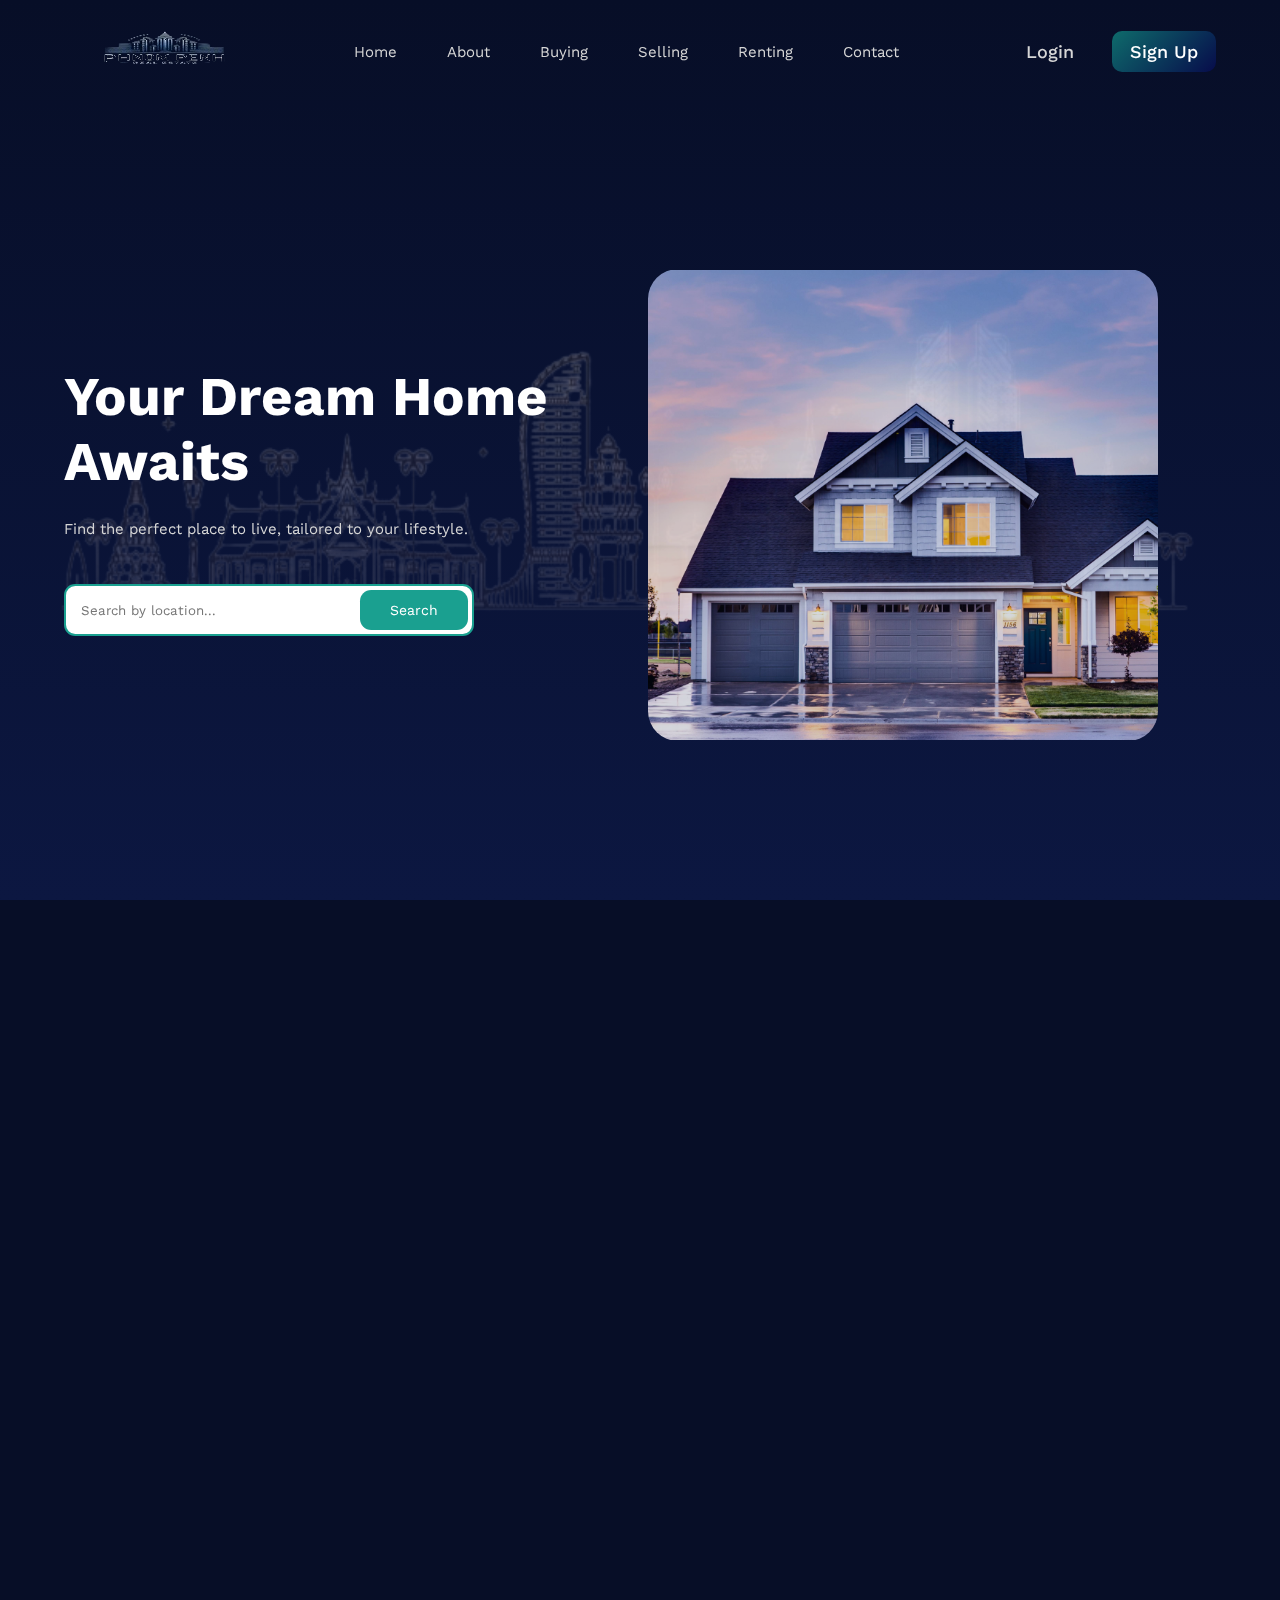
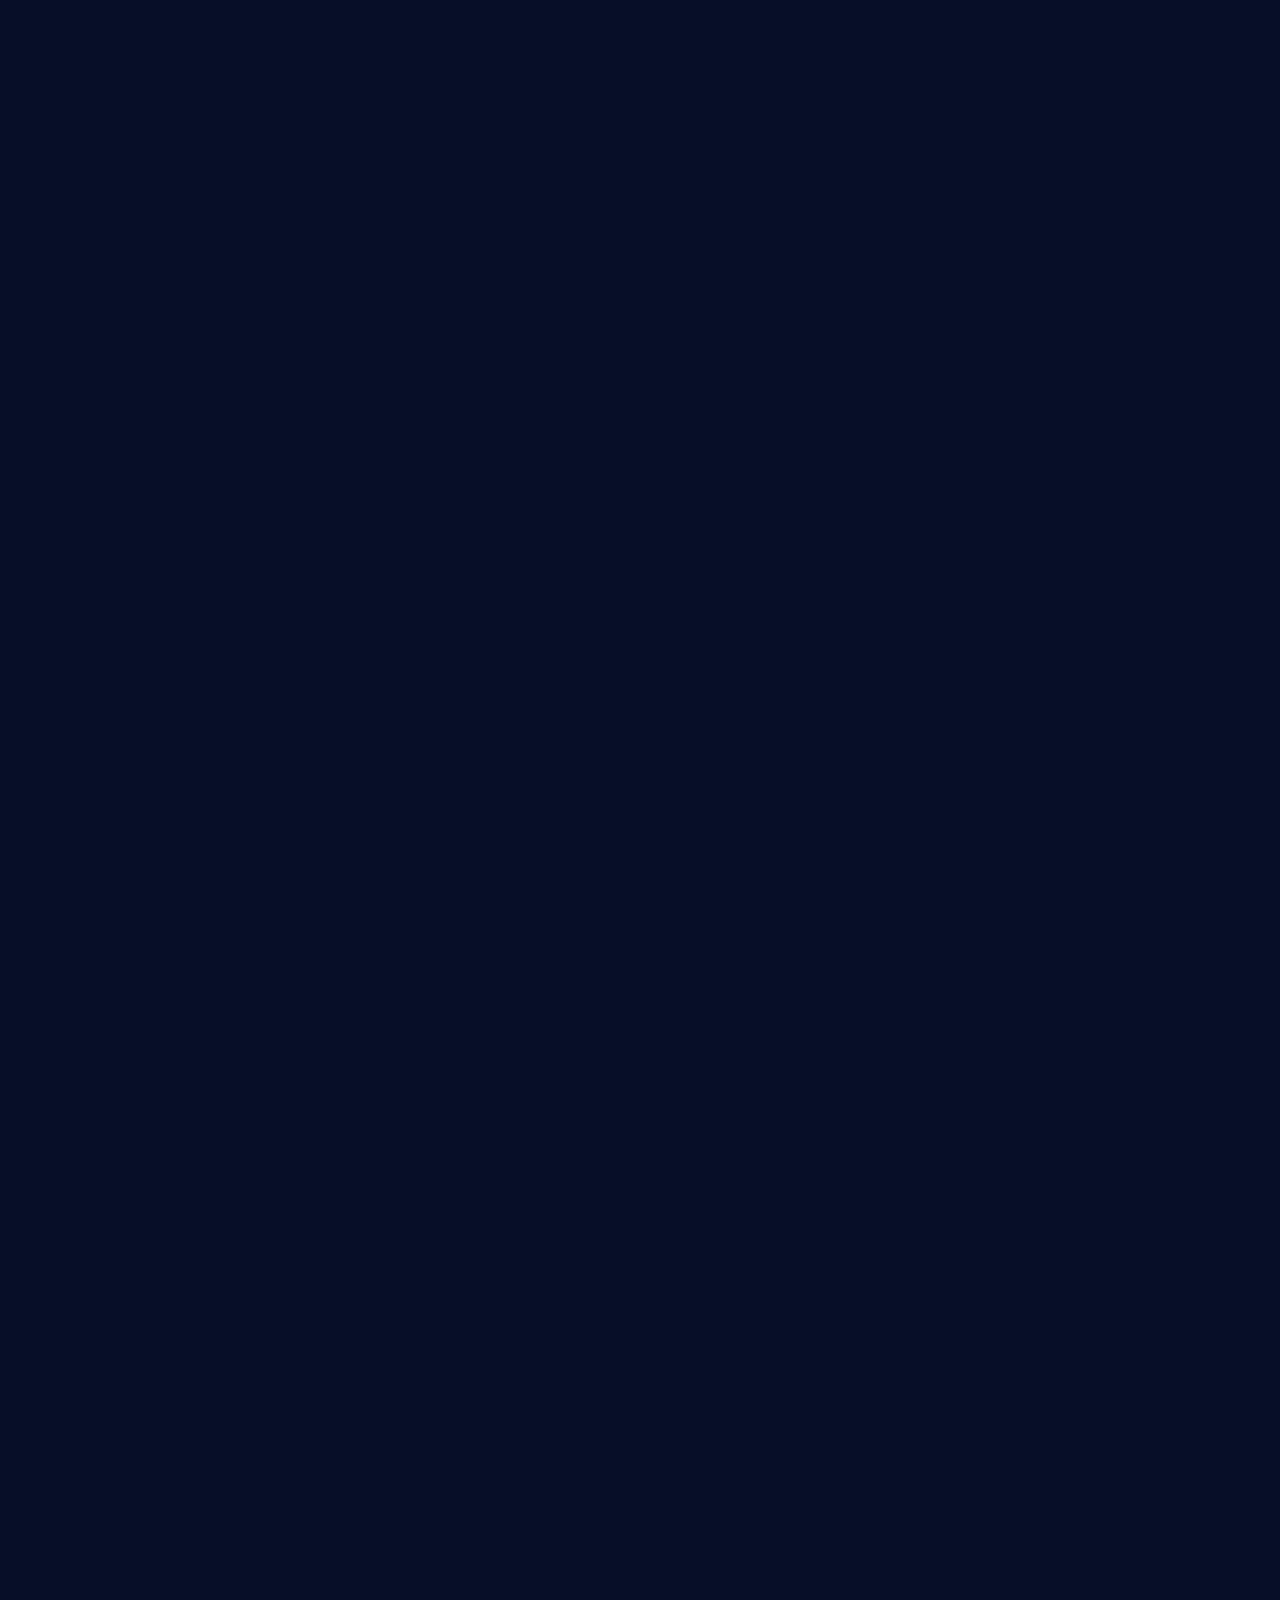
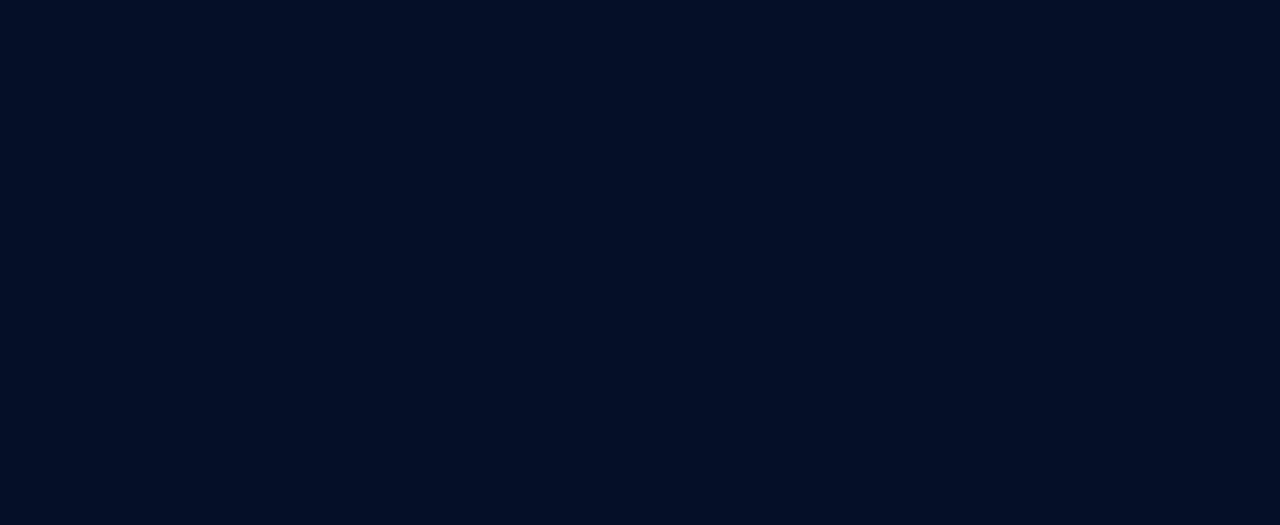
<file: index.html>
<!DOCTYPE html>
<html lang="en">
  <head>
    <meta charset="UTF-8" />
    <meta name="viewport" content="width=device-width, initial-scale=1.0" />
    <title>Phnom Penh Real Estate</title>
    
    <link rel="stylesheet" href="styles.css" />

    
    <link
      rel="stylesheet"
      href="https://unpkg.com/boxicons@latest/css/boxicons.min.css"
    />
    <link rel="preconnect" href="https://fonts.googleapis.com" />
    <link rel="preconnect" href="https://fonts.gstatic.com" crossorigin />
    <link
      href="https://fonts.googleapis.com/css2?family=Work+Sans:ital,wght@300;400;500;600;700;800;900&display=swap"
      rel="stylesheet"
    />
    <link rel="stylesheet" href="https://unpkg.com/aos@next/dist/aos.css" />
  </head>
  <body id="glowing-header">
    <i class="rain"></i>
      <i class="rain"></i>
      <i class="rain"></i>
      <i class="rain"></i>
      <i class="rain"></i>
      <i class="rain"></i>
      <i class="rain"></i>
      <i class="rain"></i>
      <i class="rain"></i>
      <i class="rain"></i>
      <i class="rain"></i>
      <i class="rain"></i>
      <i class="rain"></i>
      <i class="rain"></i>
      <i class="rain"></i>
      <i class="rain"></i>
      <i class="rain"></i>
      <i class="rain"></i>
      <i class="rain"></i>
      <i class="rain"></i>
      <i class="rain"></i>
      <i class="rain"></i>
      <i class="rain"></i>
      <i class="rain"></i>
      <i class="rain"></i>
      <i class="rain"></i>
      <i class="rain"></i>
      <i class="rain"></i>
      <i class="rain"></i>
      <i class="rain"></i>
      <i class="rain"></i>
      <i class="rain"></i>
      <i class="rain"></i>
      <i class="rain"></i>
      <i class="rain"></i>
      <i class="rain"></i>
      <i class="rain"></i>
      <i class="rain"></i>
      <i class="rain"></i>
      <i class="rain"></i>
      <i class="rain"></i>
      <i class="rain"></i>
      <i class="rain"></i>
      <i class="rain"></i>
      <i class="rain"></i>
      <i class="rain"></i>
      <i class="rain"></i>
      <i class="rain"></i>
      <i class="rain"></i>
      <i class="rain"></i>
      <i class="rain"></i>
      <i class="rain"></i>
      <i class="rain"></i>
      <i class="rain"></i>
      <i class="rain"></i>
      <i class="rain"></i>
      <i class="rain"></i>
      <i class="rain"></i>
      <i class="rain"></i>
      <i class="rain"></i>
      <i class="rain"></i>
      <i class="rain"></i>
      <i class="rain"></i>
      <i class="rain"></i>
      <i class="rain"></i>
      <i class="rain"></i>
      <i class="rain"></i>
      <i class="rain"></i>
      <i class="rain"></i>
      <i class="rain"></i>
      <i class="rain"></i>
      <i class="rain"></i>
      <i class="rain"></i>
      <i class="rain"></i>
      <i class="rain"></i>
      <i class="rain"></i>
      <i class="rain"></i>
      <i class="rain"></i>
      <i class="rain"></i>
      <i class="rain"></i>
      <i class="rain"></i>
      <i class="rain"></i>
      <i class="rain"></i>
      <i class="rain"></i>
      <i class="rain"></i>
      <i class="rain"></i>
      <i class="rain"></i>
      <i class="rain"></i>
      <i class="rain"></i>
      <i class="rain"></i>
      <i class="rain"></i>
      <i class="rain"></i>
      <i class="rain"></i>
      <i class="rain"></i>
      <i class="rain"></i>
      <i class="rain"></i>
      <i class="rain"></i>
      <i class="rain"></i>
      <i class="rain"></i>
      <i class="rain"></i>
      <i class="rain"></i>
      <i class="rain"></i>
      <i class="rain"></i>
      <i class="rain"></i>
      <i class="rain"></i>
      <i class="rain"></i>
      <i class="rain"></i>
      <i class="rain"></i>
      <i class="rain"></i>
      <i class="rain"></i>
      <i class="rain"></i>
      <i class="rain"></i>
      <i class="rain"></i>
      <i class="rain"></i>
      <i class="rain"></i>
      <i class="rain"></i>
      <i class="rain"></i>
      <i class="rain"></i>
      <i class="rain"></i>
      <i class="rain"></i>
      <i class="rain"></i>
      <i class="rain"></i>
      <i class="rain"></i>
      <i class="rain"></i>
      <i class="rain"></i>
      <i class="rain"></i>
      <i class="rain"></i>
      <i class="rain"></i>
      <i class="rain"></i>
      <i class="rain"></i>
      <i class="rain"></i>
      <i class="rain"></i>
      <i class="rain"></i>
      <i class="rain"></i>
      <i class="rain"></i>
      <i class="rain"></i>
      <i class="rain"></i>
      <i class="rain"></i>
      <i class="rain"></i>
      <i class="rain"></i>
      <i class="rain"></i>
      <i class="rain"></i>
      <i class="rain"></i>
      <i class="rain"></i>
      <i class="rain"></i>
      <i class="rain"></i>
      <i class="rain"></i>
      <i class="rain"></i>
      <i class="rain"></i>
      <i class="rain"></i>
      <i class="rain"></i>
      <i class="rain"></i>
      <i class="rain"></i>
      <i class="rain"></i>
      <i class="rain"></i>
      <i class="rain"></i>
      <i class="rain"></i>
      <i class="rain"></i>
      <i class="rain"></i>
      <i class="rain"></i>
      <i class="rain"></i>
      <i class="rain"></i>
      <i class="rain"></i>
      <i class="rain"></i>
      <i class="rain"></i>
      <i class="rain"></i>
      <i class="rain"></i>
      <i class="rain"></i>
      <i class="rain"></i>
      <i class="rain"></i>
      <i class="rain"></i>
      <i class="rain"></i>
      <i class="rain"></i>
      <i class="rain"></i>
      <i class="rain"></i>
      <i class="rain"></i>
      <i class="rain"></i>
      <i class="rain"></i>
      <i class="rain"></i>
      <i class="rain"></i>
      <i class="rain"></i>
      <i class="rain"></i>
      <i class="rain"></i>
      <i class="rain"></i>
      <i class="rain"></i>
      <i class="rain"></i>
      <i class="rain"></i>
      <i class="rain"></i>
      <i class="rain"></i>
      <i class="rain"></i>
      <i class="rain"></i>
      <i class="rain"></i>
      <i class="rain"></i>
      <i class="rain"></i>
      <i class="rain"></i>
      <i class="rain"></i>
      <i class="rain"></i>
      <i class="rain"></i>
      <i class="rain"></i>
      <i class="rain"></i>
      <i class="rain"></i>
      <i class="rain"></i>
      <i class="rain"></i>
      <i class="rain"></i>
      <i class="rain"></i>
      <i class="rain"></i>
      <i class="rain"></i>
      <i class="rain"></i>
      <i class="rain"></i>
      <i class="rain"></i>
      <i class="rain"></i>
      <i class="rain"></i>
      <i class="rain"></i>
      <i class="rain"></i>
      <i class="rain"></i>
      <i class="rain"></i>
      <i class="rain"></i>
      <i class="rain"></i>
      <i class="rain"></i>
      <i class="rain"></i>
      <i class="rain"></i>

    <header>
      
      <a href="#" class="logo" data-aos="zoom-in-up"><img src="img/s9.png" /></a>
      <ul class="navbar" data-aos="zoom-in-up">
        <li>
          <a href="#home">Home</a>
        </li>
        <li><a href="#about">About</a></li>
        <li><a href="#Buying">Buying</a></li>
        <li><a href="#Selling">Selling</a></li>
        <li><a href="#Renting">Renting</a></li>
        <li><a href="#contact">Contact</a></li>
      </ul>

      <div class="h-btn" data-aos="zoom-in-up">
        <a href="login.html" class="h-btn1">Login</a>
        <a href="register.html" class="h-btn2">Sign Up</a>
        <div class="bx bx-menu" id="menu-icon"></div>
      </div>
    </header>
    
    <section class="home">
      <div class="home-text" data-aos="zoom-in-up">
        <h1>Your Dream Home Awaits</h1>
        <p>Find the perfect place to live, tailored to your lifestyle.</p>

        <div class="h-search">
          <form>
            <input
              type="search"
              placeholder="Search by location..."
              class="search-input"
            />
            <input type="submit" value="Search" />
          </form>
        </div>
      </div>
      <div class="home-img" id="img" data-aos="zoom-in-up">
        <img src="img/hero.png" />
      </div>
    </section>
    <section class="feature">
      <div class="center-left" data-aos="zoom-in-up">
        <h2>Feature In</h2>
      </div>
      <div class="feature-content" data-aos="zoom-in-up">
        <div class="f-img">
          <img src="img/f1.png" />
        </div>
        <div class="f-img">
          <img src="img/f2.png" />
        </div>
        <div class="f-img">
          <img src="img/f3.png" />
        </div>
        <div class="f-img">
          <img src="img/f4.png" />
        </div>
        <div class="f-img">
          <img src="img/f5.png" />
        </div>
      </div>
    </section>
    <section class="property">
      <div class="center-left" data-aos="zoom-in-up">
        <h2>Popular Residence</h2>
      </div>
      <div class="property-content" data-aos="zoom-in-up"> 
      <div class="row">
        <img src="img/p1.png" />
        <h5>Aliva Prina Jalvin</h5>
        <p>1090 Pin oak Drive, Clinton, USA</p>
        <div class="list">
          <a href="#" class="Residence-list"> <i class="bx bx-bed"></i>4 Bed </a>
          <a href="#" class="Residence-list"> <i class='bx bx-bath'></i></i>2 Bath </a>
          <a href="#" class="Residence-list"> <i class='bx bx-shape-square'></i>1203 SQft </a>
        </div>

      </div>
      <div class="row">
        <img src="img/p2.png" />
        <h5>Aliva Prina Jalvin</h5>
        <p>1090 Pin oak Drive, Clinton, USA</p>
        <div class="list">
          <a href="#" class="Residence-list"> <i class="bx bx-bed"></i>4 Bed </a>
          <a href="#" class="Residence-list"> <i class='bx bx-bath'></i></i>2 Bath </a>
          <a href="#" class="Residence-list"> <i class='bx bx-shape-square'></i>1203 SQft </a>
        </div>
      </div>

      <div class="row">
        <img src="img/p3.png" />
        <h5>Aliva Prina Jalvin</h5>
        <p>1090 Pin oak Drive, Clinton, USA</p>
        <div class="list">
          <a href="#" class="Residence-list"> <i class="bx bx-bed"></i>4 Bed </a>
          <a href="#" class="Residence-list"> <i class='bx bx-bath'></i></i>2 Bath </a>
          <a href="#" class="Residence-list"> <i class='bx bx-shape-square'></i>1203 SQft </a>
        </div>
      </div>

      </div>

      <div class="center-btn" data-aos="zoom-in-up"> <a href="#" class="btn">View All Properties</a></div>
    </section>




    <section class="about" id="about">
      <div class="about-img" data-aos="zoom-in-up">
        <img src="img/Group 1.png" >
      </div>
      <div class="about-text" data-aos="zoom-in-up">
        <h2>About Us</h2>
        <p>Welcome to Phnom Penh Real Estate, your partner in finding the perfect home. With a passion for real estate and customer satisfaction, we're here to make your journey seamless. Explore our listings and reach out for inquiries. Your dream home awaits!</p>

      <a href="#" class="btn1">Get In Touch</a>
      </div>
    </section>
    <section class="Subscribe">
      <div class="Subscribe-content" data-aos="zoom-in-up">

          <h2>Let's Simply Being with Phnom Penh Real Estate </h2>
          <p>Discover your dream home in Phnom Penh with our exclusive real estate opportunities. Whether it's a cozy apartment, modern condo, or spacious house, we have the perfect property for you. Immerse yourself in Phnom Penh's vibrant culture and lifestyle. Subscribe for updates on listings, deals, and expert insights. Start your journey to the perfect home now!</p>
      <a href="#sub" class="btn1">Get Started</a>
        </div>
    </section>
    
    <section class="contact" id="contact">
      <div class="contact-content" data-aos="zoom-in-up"> 
        <img src="img/s9.png"><p>Have questions? Reach out to us via our contact form.</p>
        <div class="icons">
          <a href="#"><i class='bx bxl-facebook'></i></a>
          <a href="#"><i class='bx bxl-instagram-alt' ></i></a>
          <a href="#"><i class='bx bxl-twitter'></i></a>
          <a href="#"><i class='bx bxl-youtube'></i></a>
          
        </div>
      </div> 
      <div class="contact-content" data-aos="zoom-in-up">
        <h4>Projects</h4>
        <li><a href="#">Houses</i></a></li>
        <li><a href="#">Lands</i></a></li>
        <li><a href="#">Rooms</i></a></li>
        <li><a href="#">Flats</i></a></li>
       <li><a href="#">Apartment</i></a></li> 
       <li><a href="#">Condo</i></a></li>  
      </div>
    
      <div class="contact-content" data-aos="zoom-in-up">
        <h4>Company</h4>
        <li><a href="#">How we work?</a></li>
        <li><a href="#">Capital</a></li>
        <li><a href="#">Security</a></li>
        <li><a href="#">Selling</a></li>
        <li><a href="#">Team</a></li>
        <li><a href="#">Careers</a></li>
      </div>
      
      <div class="contact-content" data-aos="zoom-in-up">
        <h4>Movement</h4>
        <li><a href="#">Support us</a></li>
        <li><a href="#">Pricing</a></li>
        <li><a href="#">Renting</a></li>
        <li><a href="#">Innovations</a></li>
        <li><a href="#">Community</a></li>
        <li><a href="#">Events</a></li>
      </div>
      
      <div class="contact-content" data-aos="zoom-in-up">
        <h4>Help</h4>
        <li><a href="#">Privacy</a></li>
        <li><a href="#">Condition</a></li>
        <li><a href="#">Blog</a></li>
        <li><a href="#">FAQs</a></li>
        <li><a href="#">Contact Us</a></li>
        <li><a href="#">Guides</a></li>
      </div>
      
</section>
<section id="sub">
  <div class="footer-list" data-aos="zoom-in-up">

    <p class="title footer-list-title has-after">Subscribe</p>

    <form action="./index.html" method="get" class="footer-form" >
      <input type="email" name="email_address" required placeholder="Your Email" autocomplete="off"
        class="input-field">

      <button type="submit" class="btn1" data-btn ><a href="sub.html">Subscribe Now</a></button>
    </form>

  </div></section>
    <footer data-aos="zoom-in-up">
      <p>© 2024 Phnom Penh Real Estate. All rights reserved.</p>
    </footer>
    <script src="https://unpkg.com/aos@next/dist/aos.js"></script>
    <script>
      AOS.init({
        offset: 300,
        duration: 1200
      });
    </script>
    <script src="script.js"></script>
  </body>
</html>
</file>
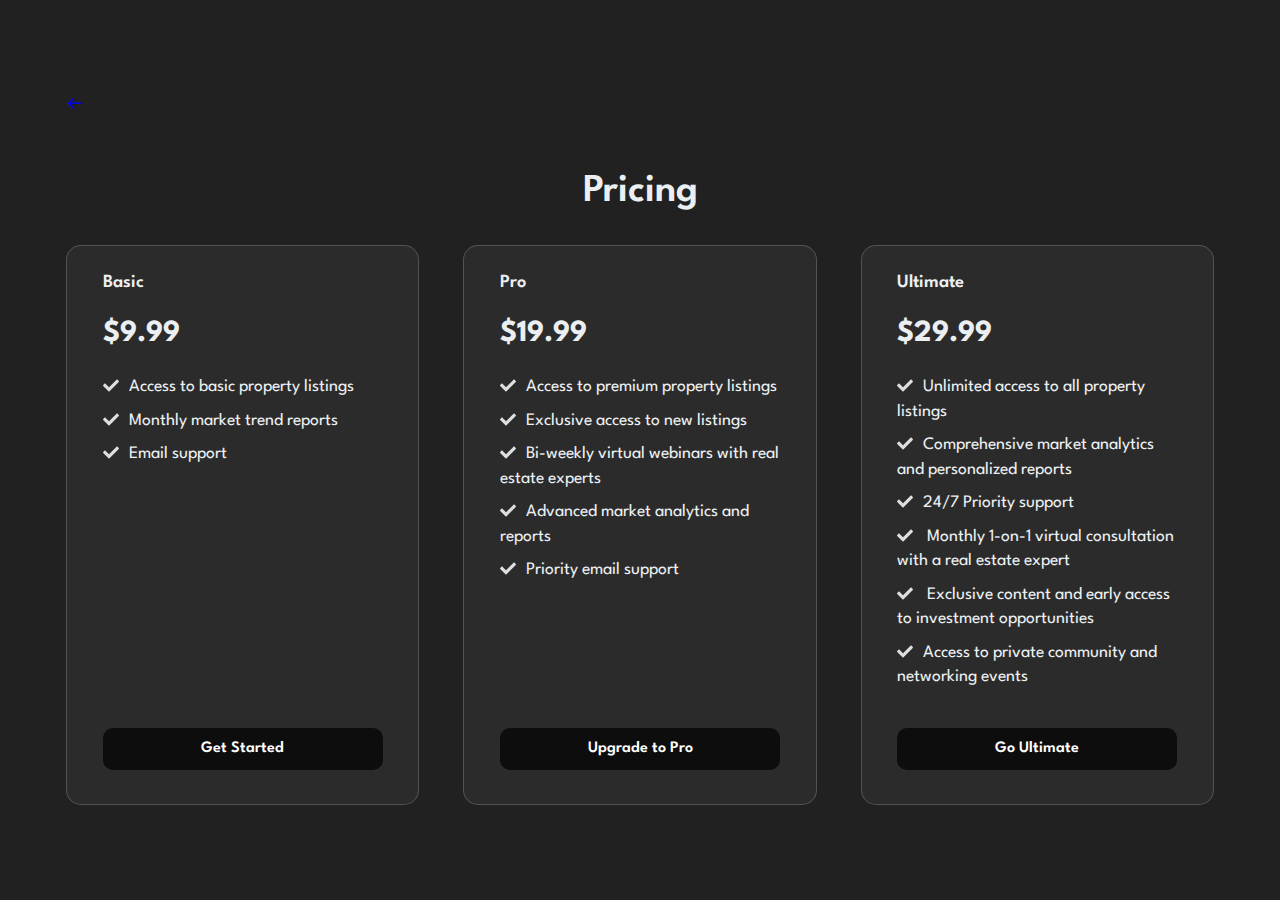
<file: sub.html>
<!DOCTYPE html>
<html lang="en">
  <head>
    <meta charset="UTF-8" />
    <meta name="viewport" content="width=device-width, initial-scale=1.0" />
    <title>Document</title>
  </head>
  <link rel="stylesheet" href="style4.css" />
  <link
    rel="stylesheet"
    href="https://unpkg.com/boxicons@latest/css/boxicons.min.css"
  />
  <body>
    <main class="main flow">
      <a href="index.html"><i class="bx bx-arrow-back"></i></a>
      <h1 class="main__heading">Pricing</h1>
      <div class="main__cards cards">
        <div class="cards__inner">
          <div class="cards__card card">
            <h2 class="card__heading">Basic</h2>
            <p class="card__price">$9.99</p>
            <ul role="list" class="card__bullets flow">
              <li>Access to basic property listings</li>
              <li>Monthly market trend reports</li>
              <li>Email support</li>
            </ul>
            <a href="#basic" class="card__cta cta">Get Started</a>
          </div>

          <div class="cards__card card">
            <h2 class="card__heading">Pro</h2>
            <p class="card__price">$19.99</p>
            <ul role="list" class="card__bullets flow">
              <li>Access to premium property listings</li>
              <li>Exclusive access to new listings</li>
              <li>Bi-weekly virtual webinars with real estate experts</li>
              <li>Advanced market analytics and reports</li>
              <li>Priority email support</li>
            </ul>
            <a href="#pro" class="card__cta cta">Upgrade to Pro</a>
          </div>

          <div class="cards__card card">
            <h2 class="card__heading">Ultimate</h2>
            <p class="card__price">$29.99</p>
            <ul role="list" class="card__bullets flow">
              <li>Unlimited access to all property listings</li>
              <li>Comprehensive market analytics and personalized reports</li>
              <li>24/7 Priority support</li>
              <li>
                Monthly 1-on-1 virtual consultation with a real estate expert
              </li>
              <li>
                Exclusive content and early access to investment opportunities
              </li>
              <li>Access to private community and networking events</li>
            </ul>
            <a href="#ultimate" class="card__cta cta">Go Ultimate</a>
          </div>
        </div>

        <div class="overlay cards__inner"></div>
      </div>
    </main>
    <script src="script2.js"></script>
  </body>
</html>
</file>
<file: styles.css>
@charset "UTF-8";
@import url("https://fonts.googleapis.com/css2?family=Montserrat:wght@100&display=swap");
* {
  padding: 0;
  margin: 0;
  box-sizing: border-box;
  text-decoration: none;
  list-style: none;
  border: none;
  outline: none;
  scroll-behavior: smooth;
  font-family: "Work Sans", sans-serif;
}

:root {
  --h1-font: 4.5rem;
  --h2-font: 2.9rem;
  --p-font: 1.1rem;

  --bg-color: #070e27;
  --text-color: #ffffff;
  --main-color: #1aa090;
  --other-color: #d6d6d6;
  --fontSize-5: 1.2rem;
  --shadow: 0px 2px 5px 0px hsla(0, 0%, 0%, 0.2);
  --border-purple-alpha-30: hsla(267, 100%, 63%, 0.3);
  --text-white: hsla(0, 0%, 100%, 1);
  --bg-oxford-blue-alpha-90: hsla(240, 63%, 13%, 0.9);
  --gradient-1: linear-gradient(
    to right bottom,
    hsl(299, 100%, 52%),
    hsl(291, 100%, 58%),
    hsl(283, 100%, 60%),
    hsl(273, 100%, 62%),
    hsl(262, 100%, 63%),
    hsl(242, 100%, 69%),
    hsl(223, 100%, 62%),
    hsl(210, 100%, 50%),
    hsl(203, 100%, 50%),
    hsl(198, 100%, 50%),
    hsl(192, 100%, 48%),
    hsl(185, 90%, 48%)
  );
  --text-white: hsla(0, 0%, 100%, 1);
  --fontSize-6: 1.5rem;
  --weight-semiBold: 600;
  --clip-path-3: polygon(0% 0%, 90% 0, 100% 30%, 100% 100%, 0 100%);
}
.star {
  transform-style: preserve-3d;
  width: 1px;
  height: 1px;
  position: fixed;
  color: red;
  z-index: 9999;
}

.star:before {
  position: fixed;
  content: "✦";
  color: inherit;
  inset: 0;
  text-shadow: 0 0 0.8em #fff5;
}
s html,
body {
  height: 100%;
  min-height: 100%;
  margin: 0;
  padding: 0;
}
body {
  background: var(--bg-color);
  color: var(--text-color);
  position: relative;
  /* overflow-x: hidden; */
  background-image: linear-gradient(rgba(7, 14, 39, 0.5), rgb(12, 23, 65, 100)),
    url("img/b2.png"); /* Adds a white overlay to reduce visibility */
  background-attachment: fixed;
  background-position: center; /* Centers the background image */
  background-repeat: no-repeat; /* Prevents the image from repeating */
  background-size: contain;
}
header {
  width: 100%;
  position: fixed;
  top: 0;
  right: 0;
  z-index: 1000;
  display: flex;
  align-items: center;
  justify-content: space-between;
  background: transparent;
  padding: 20px 15%;
  transition: all 0.3s ease;
}
.logo img {
  height: auto;
  width: 100%;
}
.navbar {
  display: flex;
}
.navbar a {
  padding: 20px 25px;
  font-size: var(--p-font);
  font-weight: 400;
  color: var(--other-color);
  transition: all 0.4s ease;
}
.navbar a:hover {
  color: var(--text-color);
  background: linear-gradient(150deg, #060a49, #232dbd);
  border-radius: 30px;
}
.h-btn {
  display: flex;
  align-items: center;
  border-radius: 10px;
}
.h-btn2 {
  display: flex;
  padding: 10px 18px;
  background: linear-gradient(135deg, #0e6b6b, #070c4b);
  color: var(--text-color);
  font-size: 18px;
  font-weight: 500;
  margin-left: 20px;
  transition: all.40s ease;
  border-radius: 10px;
}
.h-btn1 {
  color: var(--other-color);
  display: flex;
  padding: 10px 18px;
  font-size: 18px;
  font-weight: 500;
  margin-left: 20px;
  transition: all.40s ease;
  border-radius: 10px;
}
.h-btn2:hover {
  transform: translateY(-7px) scale(0.9);
  background: linear-gradient(150deg, #3ce9e9, #232dbd);
}
.h-btn1:hover {
  transform: translateY(-7px) scale(0.9);
  background: linear-gradient(150deg, #3ce9e9, #232dbd);
}
#menu-icon {
  color: var(--text-color);
  font-size: 36px;
  margin-left: 5px;
  z-index: 10001;
  cursor: pointer;
  display: none;
}
section {
  padding: 80px 15% 70px;
  width: 100%;
}
.home {
  position: relative;
  height: 100vh;
  width: 100%;
  display: grid;
  grid-template-columns: repeat(2, 1fr);
  align-items: center;
  gap: 4.5rem;
}
.home-text h1 {
  font-size: var(--h1-font);
  line-height: 1.2;
  margin-bottom: 20px;
}
.home-text p {
  font-size: var(--p-font);
  line-height: 30px;
  margin-bottom: 2.5rem;
  color: var(--other-color);
}
.h-search form {
  position: relative;
  width: 410px;
  max-width: 100%;
}
.h-search:focus-visible ~ .input__label,
.h-search:valid ~ .input__label {
  transform: translate(0, -30px) scale(0.8);
  color: #d1c5fc;
}
.h-search form input:first-child {
  display: inline-block;
  width: 100%;
  padding: 17px 130px 16px 15px;
  border: 2px solid var(--main-color);
  border-radius: 0.7rem;
}
.h-search form input:last-child {
  display: inline-block;
  position: absolute;
  padding: 12px 30px;
  background: var(--main-color);
  color: var(--text-color);
  font-size: 14px;
  cursor: pointer;
  border-radius: 0.7rem;
  box-shadow: opx opx 5px #fff, 0px 0px 15px #868686;
  top: 6px;
  right: 6px;
}

#img {
  width: 510px;
  height: 482px;
}
#img img {
  width: 100%;
  height: 100%;
  border-radius: 30px;
  object-fit: contain;
}
header.sticky {
  padding: 10px 18px;
  background: var(--bg-color);
  position: fixed;
  width: 100%;
  top: 0;
  left: 0;
  z-index: 1000;
  box-shadow: 0 8px 60px rgba(196, 186, 186, 0.1);
}
header.sticky a:hover {
  background: linear-gradient(150deg, #3ce9e9, #232dbd);
  border-radius: 30px;
}
header.sticky.scrolled {
  padding: 10px 18px;
  background: var(--bg-color);
}
.h-btn1.sticky:hover {
  background: linear-gradient(150deg, #3ce9e9, #232dbd);
  border-radius: 30px;
  padding: 8px 18px;
}
.feature {
  padding: 60px 15% 50px;
}
.center-left h2 {
  font-size: var(--h2-font);
}
.feature-content {
  display: flex;
  align-items: center;
  justify-content: space-between;
  gap: 2rem;
  margin-top: 4rem;
}
.f-img img {
  width: 100%;
  height: auto;
}
.property-content {
  display: grid;
  grid-template-columns: repeat(auto-fit, minmax(300px, auto));
  align-items: center;
  gap: 2rem;
  margin-top: 4.5rem;
}
.row {
  position: relative;
  cursor: pointer;
}
.row img {
  width: 100%;
  height: auto;
  margin-bottom: 20px;
}
.row h5 {
  font-size: 26px;
  font-weight: 600;
  margin-bottom: 10px;
}
.row p {
  font-size: var(--p-font);
  color: var(--other-color);
  margin-bottom: 20px;
}
.list {
  display: flex;
  align-items: center;
  gap: 2rem;
}
.list a {
  color: var(--text-color);
  font-size: var(--p-font);
}

.Residence-list i {
  font-size: 18px;
  color: var(--main-color);
}
.center-btn {
  text-align: center;
  margin-top: 4rem;
}
.btn {
  display: inline-block;
  padding: 18px 28px;
  background: linear-gradient(135deg, #116d6d, #070c4b);
  color: var(--text-color);
  font-size: 17px;
  font-weight: 500;
  transition: all 0.5s ease;
  border-radius: 10px;
}
.btn1 {
  position: relative;
  background-image: var(--gradient-1);
  color: var(--text-white);
  font-size: var(--fontSize-6);
  font-weight: var(--weight-semiBold);
  max-width: max-content;
  min-width: 180px;
  height: 50px;
  display: grid;
  place-items: center;
  padding-inline: 30px;
  clip-path: var(--clip-path-3);
  overflow: hidden;
  border-radius: 10px;
}
.btn:hover {
  transform: translateY(-7px) scale(0.9);
  background: linear-gradient(150deg, #3ce9e9, #141b79);
}
.footer-list-title {
  font-size: var(--fontSize-3);
  font-weight: var(--weight-semiBold);
  line-height: 1;
  position: relative;
  padding-block-end: 10px;
  margin-block-end: 20px;
  max-width: max-content;
}

.footer-list-title::after {
  bottom: 0;
  left: 0;
  width: 50%;
  height: 4px;
  background-color: var(--bg-purple);
}
.about {
  display: grid;
  grid-template-columns: repeat(2, 1fr);
  align-items: center;
  gap: 4.5rem;
}
.about-img img {
  height: auto;
  width: 100%;
}
.about-text h2 {
  font-size: var(--h2-font);
  margin-bottom: 25px;
}
.about-text p {
  font-size: var(--p-font);
  color: var(--other-color);
  line-height: 30px;
  margin-bottom: 50px;
}
footer {
  background-color: var(--bg-color);
  color: var(--text-color);
  text-align: center;
  padding: 10px 0;
  position: fixed;
  left: 0;
  bottom: 0;
  width: 100%;
  background: linear-gradient(135deg, #320958, #070c4b);
}

.banner-section-main {
  position: relative;
  z-index: 9;
  overflow: hidden;
  padding-top: 42px;
  display: flex;
  align-items: center;
  background: no-repeat top center / 100% 100%;
  width: 100%;
  height: 100vh;
  gap: 20px;
}
.Subscribe-content {
  display: flex;
  align-items: center;
  justify-content: center;
  flex-direction: column;
  text-align: center;
  background: url("img/s1.jpg");
  background-size: cover;
  background-position: center;
  border-radius: 20px;
  padding: 6rem 2rem;
}
.Subscribe-content h2 {
  font-size: var(--h2-font);
  margin-bottom: 12px;
}
.Subscribe-content p {
  color: var(--bg-color);
  line-height: 30px;
  margin-bottom: 27px;
}
.contact {
  display: flex;
  grid-template-columns: repeat(auto-fit, minmax(300px, auto));
  gap: 7rem;
}
.contact-content h4 {
  margin-bottom: 1.5rem;
  font-size: 20px;
}

.contact-content li {
  margin-bottom: 16px;
}
.contact-content li a {
  display: block;
  color: var(--other-color);
  font-size: 15px;
  font-weight: 400;
  transition: all 0.45s ease;
}
.contact-content li a:hover {
  transform: translateY(-3px) translateX(-5px);
  color: var(--text-color);
}
.contact-content p {
  font-size: var(--p-font);
  color: var(--other-color);
  line-height: 30px;
  margin: 20px 0;
}
.icons a {
  display: inline-block;
  font-size: 22px;
  color: var(--other-color);
  margin-right: 17px;
  transition: all 0.45s ease;
}
.icons a:hover {
  transform: translateY(-3px);
  color: var(--text-color);
}
/* .footer-list {
  display: flex;
  justify-content: center;
  right: -30px;
} */
.input-field {
  background-color: var(--bg-oxford-blue-alpha-90);
  color: var(--text-white);
  font-size: var(--fontSize-5);
  padding: 18px 12px;
  box-shadow: var(--shadow);
  border: 2px solid var(--border-purple-alpha-30);
  margin-block-end: 15px;
  outline: none;
  border-radius: 10px;
}

.input-field::placeholder {
  color: var(--text-white);
}

@media (max-width: 1790x) {
  header {
    padding: 18px 6%;
  }
  .home-img {
    width: 540px;
    height: 540px;
  }

  .home-img img {
    width: 100%;
    height: 100%;
    object-fit: contain;
  }
  section {
    padding: 70px 6% 60px;
  }
  header.sticky {
    padding: 7px 6%;
  }
  .feature {
    padding: 40px 6% 30px;
  }
}
@media (max-width: 1425px) {
  :root {
    --h1-font: 4.5rem;
    --h2-font: 2.6rem;
    --p-font: 1rem;
  }
  .home-img {
    width: 540px;
    height: 540px;
  }

  .home-img img {
    width: 100%;
    height: 100%;
    object-fit: contain;
  }
  header {
    padding: 15px 5%;
  }
  section {
    padding: 70px 5% 60px;
  }
  header.sticky {
    padding: 7px 5%;
  }
  .feature {
    padding: 40px 5% 30px;
  }
}
@media (max-width: 1170px) {
  #menu-icon {
    display: block;
  }
  .navbar {
    position: absolute;
    top: 90px; /* Moves the navbar to the top of the screen */
    right: -1000px; /* Moves the navbar to the right of the screen */
    width: 270px;
    height: 100vh;
    display: flex;
    flex-direction: column;
    background: #0f1d52;
    padding: 20px 15px;
    gap: 0.5rem;
    text-align: left;
    transition: all 0.5s ease;
    border-radius: 10px 0 0 10px; /* Adjusted for better appearance on the top right */
    background: linear-gradient(135deg, #152288, #040622);
  }
  .navbar a {
    display: block;
    font-size: 20px;
    padding: 15px;
    display: flex;
    justify-content: center;
  }
  .navbar a:hover {
    transform: translateY(-3px) translateX(-5px);
    background: linear-gradient(135deg, #132153, #1d0642);
    border-radius: 1000px;
  }
  .navbar.open {
    right: 0;
  }
  :root {
    --h1-font: 4rem;
    --h2-font: 2rem;
    --p-font: 1rem;
  }
  .home {
    grid-template-columns: 1fr;
    gap: 1rem;
    height: 120vh;
  }
  .home-text {
    order: 2;
    width: 100%;
    max-width: 900px;
  }
  .home-img {
    width: 480px;
    height: 480px;
    margin: 0 auto;
    padding-top: 20px;
  }
  .about {
    grid-template-columns: 1fr;
  }
}
@media (min-width: 570px) {
  :root {
    --h1-font: 3.4rem;
    --h2-font: 2rem;
    --p-font: 15px;
  }
  .home {
    gap: 15px;
    height: 110vh;
  }
  .home-img {
    width: 400px;
    height: 400px;
    padding-top: 10px;
  }
  .Subscribe-content {
    padding: 4rem 1rem;
  }
}
.sparkle {
  position: absolute;
  background: linear-gradient(135deg, #e5f508, #eb7609);
  border-radius: 50%;
  pointer-events: none;
  opacity: 0.6;
  box-shadow: 200 200 200px 200px rgb(241, 234, 215);
  clip-path: polygon(
    50% 0%,
    61% 35%,
    98% 35%,
    68% 57%,
    79% 91%,
    50% 70%,
    21% 91%,
    32% 57%,
    2% 35%,
    39% 35%
  );
  animation: moveStar 1s forwards;
}
@keyframes fadeAndRotate {
  0% {
    transform: rotate(0deg);
    opacity: 1;
  }
  100% {
    transform: rotate(180deg);
    opacity: 0;
  }
}
@keyframes moveBombStar {
  0% {
    transform: rotate(0deg) translate(0px, 0px);
    opacity: 1;
  }
  100% {
    transform: rotate(20deg) translate(var(--translateX), var(--translateY));
    opacity: 0;
  }
}

.rain {
  background: white;
  background: linear-gradient(
    to bottom,
    rgba(255, 255, 255, 0) 0%,
    #ffffff 100%
  );
  height: 50px;
  position: absolute;
  width: 3px;
  z-index: 9998;
  opacity: 0;
}
.rain:nth-of-type(1) {
  animation-name: rain-1;
  animation-delay: 18s;
  animation-duration: 9s;
  animation-iteration-count: infinite;
  left: 10%;
  opacity: 0.53;
  top: -75%;
}
@keyframes rain-1 {
  from {
    left: 10%;
    opacity: 0.53;
    top: -75%;
  }
  to {
    opacity: 0;
    top: 115%;
  }
}
.rain:nth-of-type(2) {
  animation-name: rain-2;
  animation-delay: 8s;
  animation-duration: 9s;
  animation-iteration-count: infinite;
  left: 76%;
  opacity: 0.45;
  top: -64%;
}
@keyframes rain-2 {
  from {
    left: 76%;
    opacity: 0.45;
    top: -64%;
  }
  to {
    opacity: 0;
    top: 104%;
  }
}
.rain:nth-of-type(3) {
  animation-name: rain-3;
  animation-delay: 13s;
  animation-duration: 5s;
  animation-iteration-count: infinite;
  left: 1%;
  opacity: 0.38;
  top: -62%;
}
@keyframes rain-3 {
  from {
    left: 1%;
    opacity: 0.38;
    top: -62%;
  }
  to {
    opacity: 0;
    top: 102%;
  }
}
.rain:nth-of-type(4) {
  animation-name: rain-4;
  animation-delay: 0s;
  animation-duration: 8s;
  animation-iteration-count: infinite;
  left: 73%;
  opacity: 0.53;
  top: -78%;
}
@keyframes rain-4 {
  from {
    left: 73%;
    opacity: 0.53;
    top: -78%;
  }
  to {
    opacity: 0;
    top: 118%;
  }
}
.rain:nth-of-type(5) {
  animation-name: rain-5;
  animation-delay: 2s;
  animation-duration: 9s;
  animation-iteration-count: infinite;
  left: 7%;
  opacity: 0.45;
  top: -53%;
}
@keyframes rain-5 {
  from {
    left: 7%;
    opacity: 0.45;
    top: -53%;
  }
  to {
    opacity: 0;
    top: 93%;
  }
}
.rain:nth-of-type(6) {
  animation-name: rain-6;
  animation-delay: 1s;
  animation-duration: 10s;
  animation-iteration-count: infinite;
  left: 33%;
  opacity: 0.31;
  top: -77%;
}
@keyframes rain-6 {
  from {
    left: 33%;
    opacity: 0.31;
    top: -77%;
  }
  to {
    opacity: 0;
    top: 117%;
  }
}
.rain:nth-of-type(7) {
  animation-name: rain-7;
  animation-delay: 18s;
  animation-duration: 9s;
  animation-iteration-count: infinite;
  left: 38%;
  opacity: 0.39;
  top: -51%;
}
@keyframes rain-7 {
  from {
    left: 38%;
    opacity: 0.39;
    top: -51%;
  }
  to {
    opacity: 0;
    top: 91%;
  }
}
.rain:nth-of-type(8) {
  animation-name: rain-8;
  animation-delay: 16s;
  animation-duration: 8s;
  animation-iteration-count: infinite;
  left: 37%;
  opacity: 0.45;
  top: -79%;
}
@keyframes rain-8 {
  from {
    left: 37%;
    opacity: 0.45;
    top: -79%;
  }
  to {
    opacity: 0;
    top: 119%;
  }
}
.rain:nth-of-type(9) {
  animation-name: rain-9;
  animation-delay: 3s;
  animation-duration: 5s;
  animation-iteration-count: infinite;
  left: 91%;
  opacity: 0.33;
  top: -94%;
}
@keyframes rain-9 {
  from {
    left: 91%;
    opacity: 0.33;
    top: -94%;
  }
  to {
    opacity: 0;
    top: 134%;
  }
}
.rain:nth-of-type(10) {
  animation-name: rain-10;
  animation-delay: 10s;
  animation-duration: 8s;
  animation-iteration-count: infinite;
  left: 31%;
  opacity: 0.57;
  top: -90%;
}
@keyframes rain-10 {
  from {
    left: 31%;
    opacity: 0.57;
    top: -90%;
  }
  to {
    opacity: 0;
    top: 130%;
  }
}
.rain:nth-of-type(11) {
  animation-name: rain-11;
  animation-delay: 17s;
  animation-duration: 5s;
  animation-iteration-count: infinite;
  left: 96%;
  opacity: 0.46;
  top: -91%;
}
@keyframes rain-11 {
  from {
    left: 96%;
    opacity: 0.46;
    top: -91%;
  }
  to {
    opacity: 0;
    top: 131%;
  }
}
.rain:nth-of-type(12) {
  animation-name: rain-12;
  animation-delay: 14s;
  animation-duration: 10s;
  animation-iteration-count: infinite;
  left: 80%;
  opacity: 0.59;
  top: -77%;
}
@keyframes rain-12 {
  from {
    left: 80%;
    opacity: 0.59;
    top: -77%;
  }
  to {
    opacity: 0;
    top: 117%;
  }
}
.rain:nth-of-type(13) {
  animation-name: rain-13;
  animation-delay: 16s;
  animation-duration: 10s;
  animation-iteration-count: infinite;
  left: 56%;
  opacity: 0.33;
  top: -60%;
}
@keyframes rain-13 {
  from {
    left: 56%;
    opacity: 0.33;
    top: -60%;
  }
  to {
    opacity: 0;
    top: 100%;
  }
}
.rain:nth-of-type(14) {
  animation-name: rain-14;
  animation-delay: 8s;
  animation-duration: 10s;
  animation-iteration-count: infinite;
  left: 28%;
  opacity: 0.45;
  top: -70%;
}
@keyframes rain-14 {
  from {
    left: 28%;
    opacity: 0.45;
    top: -70%;
  }
  to {
    opacity: 0;
    top: 110%;
  }
}
.rain:nth-of-type(15) {
  animation-name: rain-15;
  animation-delay: 5s;
  animation-duration: 6s;
  animation-iteration-count: infinite;
  left: 44%;
  opacity: 0.34;
  top: -75%;
}
@keyframes rain-15 {
  from {
    left: 44%;
    opacity: 0.34;
    top: -75%;
  }
  to {
    opacity: 0;
    top: 115%;
  }
}
.rain:nth-of-type(16) {
  animation-name: rain-16;
  animation-delay: 7s;
  animation-duration: 6s;
  animation-iteration-count: infinite;
  left: 24%;
  opacity: 0.44;
  top: -79%;
}
@keyframes rain-16 {
  from {
    left: 24%;
    opacity: 0.44;
    top: -79%;
  }
  to {
    opacity: 0;
    top: 119%;
  }
}
.rain:nth-of-type(17) {
  animation-name: rain-17;
  animation-delay: 14s;
  animation-duration: 7s;
  animation-iteration-count: infinite;
  left: 26%;
  opacity: 0.49;
  top: -62%;
}
@keyframes rain-17 {
  from {
    left: 26%;
    opacity: 0.49;
    top: -62%;
  }
  to {
    opacity: 0;
    top: 102%;
  }
}
.rain:nth-of-type(18) {
  animation-name: rain-18;
  animation-delay: 15s;
  animation-duration: 6s;
  animation-iteration-count: infinite;
  left: 98%;
  opacity: 0.46;
  top: -81%;
}
@keyframes rain-18 {
  from {
    left: 98%;
    opacity: 0.46;
    top: -81%;
  }
  to {
    opacity: 0;
    top: 121%;
  }
}
.rain:nth-of-type(19) {
  animation-name: rain-19;
  animation-delay: 8s;
  animation-duration: 7s;
  animation-iteration-count: infinite;
  left: 68%;
  opacity: 0.5;
  top: -73%;
}
@keyframes rain-19 {
  from {
    left: 68%;
    opacity: 0.5;
    top: -73%;
  }
  to {
    opacity: 0;
    top: 113%;
  }
}
.rain:nth-of-type(20) {
  animation-name: rain-20;
  animation-delay: 1s;
  animation-duration: 8s;
  animation-iteration-count: infinite;
  left: 44%;
  opacity: 0.47;
  top: -57%;
}
@keyframes rain-20 {
  from {
    left: 44%;
    opacity: 0.47;
    top: -57%;
  }
  to {
    opacity: 0;
    top: 97%;
  }
}
.rain:nth-of-type(21) {
  animation-name: rain-21;
  animation-delay: 5s;
  animation-duration: 5s;
  animation-iteration-count: infinite;
  left: 25%;
  opacity: 0.42;
  top: -100%;
}
@keyframes rain-21 {
  from {
    left: 25%;
    opacity: 0.42;
    top: -100%;
  }
  to {
    opacity: 0;
    top: 140%;
  }
}
.rain:nth-of-type(22) {
  animation-name: rain-22;
  animation-delay: 11s;
  animation-duration: 7s;
  animation-iteration-count: infinite;
  left: 91%;
  opacity: 0.37;
  top: -96%;
}
@keyframes rain-22 {
  from {
    left: 91%;
    opacity: 0.37;
    top: -96%;
  }
  to {
    opacity: 0;
    top: 136%;
  }
}
.rain:nth-of-type(23) {
  animation-name: rain-23;
  animation-delay: 7s;
  animation-duration: 8s;
  animation-iteration-count: infinite;
  left: 29%;
  opacity: 0.56;
  top: -98%;
}
@keyframes rain-23 {
  from {
    left: 29%;
    opacity: 0.56;
    top: -98%;
  }
  to {
    opacity: 0;
    top: 138%;
  }
}
.rain:nth-of-type(24) {
  animation-name: rain-24;
  animation-delay: 8s;
  animation-duration: 7s;
  animation-iteration-count: infinite;
  left: 65%;
  opacity: 0.42;
  top: -70%;
}
@keyframes rain-24 {
  from {
    left: 65%;
    opacity: 0.42;
    top: -70%;
  }
  to {
    opacity: 0;
    top: 110%;
  }
}
.rain:nth-of-type(25) {
  animation-name: rain-25;
  animation-delay: 11s;
  animation-duration: 10s;
  animation-iteration-count: infinite;
  left: 7%;
  opacity: 0.34;
  top: -82%;
}
@keyframes rain-25 {
  from {
    left: 7%;
    opacity: 0.34;
    top: -82%;
  }
  to {
    opacity: 0;
    top: 122%;
  }
}
.rain:nth-of-type(26) {
  animation-name: rain-26;
  animation-delay: 12s;
  animation-duration: 8s;
  animation-iteration-count: infinite;
  left: 48%;
  opacity: 0.45;
  top: -90%;
}
@keyframes rain-26 {
  from {
    left: 48%;
    opacity: 0.45;
    top: -90%;
  }
  to {
    opacity: 0;
    top: 130%;
  }
}
.rain:nth-of-type(27) {
  animation-name: rain-27;
  animation-delay: 3s;
  animation-duration: 10s;
  animation-iteration-count: infinite;
  left: 43%;
  opacity: 0.34;
  top: -81%;
}
@keyframes rain-27 {
  from {
    left: 43%;
    opacity: 0.34;
    top: -81%;
  }
  to {
    opacity: 0;
    top: 121%;
  }
}
.rain:nth-of-type(28) {
  animation-name: rain-28;
  animation-delay: 15s;
  animation-duration: 6s;
  animation-iteration-count: infinite;
  left: 96%;
  opacity: 0.54;
  top: -99%;
}
@keyframes rain-28 {
  from {
    left: 96%;
    opacity: 0.54;
    top: -99%;
  }
  to {
    opacity: 0;
    top: 139%;
  }
}
.rain:nth-of-type(29) {
  animation-name: rain-29;
  animation-delay: 15s;
  animation-duration: 7s;
  animation-iteration-count: infinite;
  left: 99%;
  opacity: 0.54;
  top: -95%;
}
@keyframes rain-29 {
  from {
    left: 99%;
    opacity: 0.54;
    top: -95%;
  }
  to {
    opacity: 0;
    top: 135%;
  }
}
.rain:nth-of-type(30) {
  animation-name: rain-30;
  animation-delay: 0s;
  animation-duration: 8s;
  animation-iteration-count: infinite;
  left: 1%;
  opacity: 0.33;
  top: -78%;
}
@keyframes rain-30 {
  from {
    left: 1%;
    opacity: 0.33;
    top: -78%;
  }
  to {
    opacity: 0;
    top: 118%;
  }
}
.rain:nth-of-type(31) {
  animation-name: rain-31;
  animation-delay: 7s;
  animation-duration: 10s;
  animation-iteration-count: infinite;
  left: 3%;
  opacity: 0.49;
  top: -68%;
}
@keyframes rain-31 {
  from {
    left: 3%;
    opacity: 0.49;
    top: -68%;
  }
  to {
    opacity: 0;
    top: 108%;
  }
}
.rain:nth-of-type(32) {
  animation-name: rain-32;
  animation-delay: 15s;
  animation-duration: 10s;
  animation-iteration-count: infinite;
  left: 9%;
  opacity: 0.35;
  top: -53%;
}
@keyframes rain-32 {
  from {
    left: 9%;
    opacity: 0.35;
    top: -53%;
  }
  to {
    opacity: 0;
    top: 93%;
  }
}
.rain:nth-of-type(33) {
  animation-name: rain-33;
  animation-delay: 9s;
  animation-duration: 8s;
  animation-iteration-count: infinite;
  left: 68%;
  opacity: 0.43;
  top: -58%;
}
@keyframes rain-33 {
  from {
    left: 68%;
    opacity: 0.43;
    top: -58%;
  }
  to {
    opacity: 0;
    top: 98%;
  }
}
.rain:nth-of-type(34) {
  animation-name: rain-34;
  animation-delay: 13s;
  animation-duration: 9s;
  animation-iteration-count: infinite;
  left: 1%;
  opacity: 0.6;
  top: -54%;
}
@keyframes rain-34 {
  from {
    left: 1%;
    opacity: 0.6;
    top: -54%;
  }
  to {
    opacity: 0;
    top: 94%;
  }
}
.rain:nth-of-type(35) {
  animation-name: rain-35;
  animation-delay: 18s;
  animation-duration: 7s;
  animation-iteration-count: infinite;
  left: 22%;
  opacity: 0.32;
  top: -63%;
}
@keyframes rain-35 {
  from {
    left: 22%;
    opacity: 0.32;
    top: -63%;
  }
  to {
    opacity: 0;
    top: 103%;
  }
}
.rain:nth-of-type(36) {
  animation-name: rain-36;
  animation-delay: 11s;
  animation-duration: 8s;
  animation-iteration-count: infinite;
  left: 55%;
  opacity: 0.42;
  top: -64%;
}
@keyframes rain-36 {
  from {
    left: 55%;
    opacity: 0.42;
    top: -64%;
  }
  to {
    opacity: 0;
    top: 104%;
  }
}
.rain:nth-of-type(37) {
  animation-name: rain-37;
  animation-delay: 13s;
  animation-duration: 5s;
  animation-iteration-count: infinite;
  left: 20%;
  opacity: 0.39;
  top: -78%;
}
@keyframes rain-37 {
  from {
    left: 20%;
    opacity: 0.39;
    top: -78%;
  }
  to {
    opacity: 0;
    top: 118%;
  }
}
.rain:nth-of-type(38) {
  animation-name: rain-38;
  animation-delay: 18s;
  animation-duration: 9s;
  animation-iteration-count: infinite;
  left: 70%;
  opacity: 0.38;
  top: -68%;
}
@keyframes rain-38 {
  from {
    left: 70%;
    opacity: 0.38;
    top: -68%;
  }
  to {
    opacity: 0;
    top: 108%;
  }
}
.rain:nth-of-type(39) {
  animation-name: rain-39;
  animation-delay: 12s;
  animation-duration: 7s;
  animation-iteration-count: infinite;
  left: 73%;
  opacity: 0.52;
  top: -64%;
}
@keyframes rain-39 {
  from {
    left: 73%;
    opacity: 0.52;
    top: -64%;
  }
  to {
    opacity: 0;
    top: 104%;
  }
}
.rain:nth-of-type(40) {
  animation-name: rain-40;
  animation-delay: 9s;
  animation-duration: 10s;
  animation-iteration-count: infinite;
  left: 60%;
  opacity: 0.49;
  top: -71%;
}
@keyframes rain-40 {
  from {
    left: 60%;
    opacity: 0.49;
    top: -71%;
  }
  to {
    opacity: 0;
    top: 111%;
  }
}
.rain:nth-of-type(41) {
  animation-name: rain-41;
  animation-delay: 15s;
  animation-duration: 9s;
  animation-iteration-count: infinite;
  left: 13%;
  opacity: 0.6;
  top: -71%;
}
@keyframes rain-41 {
  from {
    left: 13%;
    opacity: 0.6;
    top: -71%;
  }
  to {
    opacity: 0;
    top: 111%;
  }
}
.rain:nth-of-type(42) {
  animation-name: rain-42;
  animation-delay: 6s;
  animation-duration: 5s;
  animation-iteration-count: infinite;
  left: 60%;
  opacity: 0.55;
  top: -79%;
}
@keyframes rain-42 {
  from {
    left: 60%;
    opacity: 0.55;
    top: -79%;
  }
  to {
    opacity: 0;
    top: 119%;
  }
}
.rain:nth-of-type(43) {
  animation-name: rain-43;
  animation-delay: 13s;
  animation-duration: 10s;
  animation-iteration-count: infinite;
  left: 22%;
  opacity: 0.32;
  top: -66%;
}
@keyframes rain-43 {
  from {
    left: 22%;
    opacity: 0.32;
    top: -66%;
  }
  to {
    opacity: 0;
    top: 106%;
  }
}
.rain:nth-of-type(44) {
  animation-name: rain-44;
  animation-delay: 10s;
  animation-duration: 10s;
  animation-iteration-count: infinite;
  left: 59%;
  opacity: 0.58;
  top: -54%;
}
@keyframes rain-44 {
  from {
    left: 59%;
    opacity: 0.58;
    top: -54%;
  }
  to {
    opacity: 0;
    top: 94%;
  }
}
.rain:nth-of-type(45) {
  animation-name: rain-45;
  animation-delay: 8s;
  animation-duration: 8s;
  animation-iteration-count: infinite;
  left: 88%;
  opacity: 0.32;
  top: -60%;
}
@keyframes rain-45 {
  from {
    left: 88%;
    opacity: 0.32;
    top: -60%;
  }
  to {
    opacity: 0;
    top: 100%;
  }
}
.rain:nth-of-type(46) {
  animation-name: rain-46;
  animation-delay: 4s;
  animation-duration: 8s;
  animation-iteration-count: infinite;
  left: 42%;
  opacity: 0.47;
  top: -94%;
}
@keyframes rain-46 {
  from {
    left: 42%;
    opacity: 0.47;
    top: -94%;
  }
  to {
    opacity: 0;
    top: 134%;
  }
}
.rain:nth-of-type(47) {
  animation-name: rain-47;
  animation-delay: 5s;
  animation-duration: 7s;
  animation-iteration-count: infinite;
  left: 100%;
  opacity: 0.49;
  top: -95%;
}
@keyframes rain-47 {
  from {
    left: 100%;
    opacity: 0.49;
    top: -95%;
  }
  to {
    opacity: 0;
    top: 135%;
  }
}
.rain:nth-of-type(48) {
  animation-name: rain-48;
  animation-delay: 17s;
  animation-duration: 7s;
  animation-iteration-count: infinite;
  left: 8%;
  opacity: 0.31;
  top: -85%;
}
@keyframes rain-48 {
  from {
    left: 8%;
    opacity: 0.31;
    top: -85%;
  }
  to {
    opacity: 0;
    top: 125%;
  }
}
.rain:nth-of-type(49) {
  animation-name: rain-49;
  animation-delay: 7s;
  animation-duration: 10s;
  animation-iteration-count: infinite;
  left: 14%;
  opacity: 0.48;
  top: -87%;
}
@keyframes rain-49 {
  from {
    left: 14%;
    opacity: 0.48;
    top: -87%;
  }
  to {
    opacity: 0;
    top: 127%;
  }
}
.rain:nth-of-type(50) {
  animation-name: rain-50;
  animation-delay: 9s;
  animation-duration: 5s;
  animation-iteration-count: infinite;
  left: 84%;
  opacity: 0.47;
  top: -66%;
}
@keyframes rain-50 {
  from {
    left: 84%;
    opacity: 0.47;
    top: -66%;
  }
  to {
    opacity: 0;
    top: 106%;
  }
}
.rain:nth-of-type(51) {
  animation-name: rain-51;
  animation-delay: 15s;
  animation-duration: 10s;
  animation-iteration-count: infinite;
  left: 75%;
  opacity: 0.36;
  top: -66%;
}
@keyframes rain-51 {
  from {
    left: 75%;
    opacity: 0.36;
    top: -66%;
  }
  to {
    opacity: 0;
    top: 106%;
  }
}
.rain:nth-of-type(52) {
  animation-name: rain-52;
  animation-delay: 0s;
  animation-duration: 8s;
  animation-iteration-count: infinite;
  left: 59%;
  opacity: 0.32;
  top: -100%;
}
@keyframes rain-52 {
  from {
    left: 59%;
    opacity: 0.32;
    top: -100%;
  }
  to {
    opacity: 0;
    top: 140%;
  }
}
.rain:nth-of-type(53) {
  animation-name: rain-53;
  animation-delay: 6s;
  animation-duration: 9s;
  animation-iteration-count: infinite;
  left: 62%;
  opacity: 0.31;
  top: -59%;
}
@keyframes rain-53 {
  from {
    left: 62%;
    opacity: 0.31;
    top: -59%;
  }
  to {
    opacity: 0;
    top: 99%;
  }
}
.rain:nth-of-type(54) {
  animation-name: rain-54;
  animation-delay: 4s;
  animation-duration: 7s;
  animation-iteration-count: infinite;
  left: 46%;
  opacity: 0.6;
  top: -82%;
}
@keyframes rain-54 {
  from {
    left: 46%;
    opacity: 0.6;
    top: -82%;
  }
  to {
    opacity: 0;
    top: 122%;
  }
}
.rain:nth-of-type(55) {
  animation-name: rain-55;
  animation-delay: 6s;
  animation-duration: 7s;
  animation-iteration-count: infinite;
  left: 96%;
  opacity: 0.31;
  top: -84%;
}
@keyframes rain-55 {
  from {
    left: 96%;
    opacity: 0.31;
    top: -84%;
  }
  to {
    opacity: 0;
    top: 124%;
  }
}
.rain:nth-of-type(56) {
  animation-name: rain-56;
  animation-delay: 6s;
  animation-duration: 6s;
  animation-iteration-count: infinite;
  left: 82%;
  opacity: 0.34;
  top: -59%;
}
@keyframes rain-56 {
  from {
    left: 82%;
    opacity: 0.34;
    top: -59%;
  }
  to {
    opacity: 0;
    top: 99%;
  }
}
.rain:nth-of-type(57) {
  animation-name: rain-57;
  animation-delay: 13s;
  animation-duration: 8s;
  animation-iteration-count: infinite;
  left: 45%;
  opacity: 0.31;
  top: -63%;
}
@keyframes rain-57 {
  from {
    left: 45%;
    opacity: 0.31;
    top: -63%;
  }
  to {
    opacity: 0;
    top: 103%;
  }
}
.rain:nth-of-type(58) {
  animation-name: rain-58;
  animation-delay: 15s;
  animation-duration: 8s;
  animation-iteration-count: infinite;
  left: 1%;
  opacity: 0.55;
  top: -77%;
}
@keyframes rain-58 {
  from {
    left: 1%;
    opacity: 0.55;
    top: -77%;
  }
  to {
    opacity: 0;
    top: 117%;
  }
}
.rain:nth-of-type(59) {
  animation-name: rain-59;
  animation-delay: 16s;
  animation-duration: 9s;
  animation-iteration-count: infinite;
  left: 12%;
  opacity: 0.49;
  top: -84%;
}
@keyframes rain-59 {
  from {
    left: 12%;
    opacity: 0.49;
    top: -84%;
  }
  to {
    opacity: 0;
    top: 124%;
  }
}
.rain:nth-of-type(60) {
  animation-name: rain-60;
  animation-delay: 13s;
  animation-duration: 6s;
  animation-iteration-count: infinite;
  left: 98%;
  opacity: 0.37;
  top: -69%;
}
@keyframes rain-60 {
  from {
    left: 98%;
    opacity: 0.37;
    top: -69%;
  }
  to {
    opacity: 0;
    top: 109%;
  }
}
.rain:nth-of-type(61) {
  animation-name: rain-61;
  animation-delay: 9s;
  animation-duration: 5s;
  animation-iteration-count: infinite;
  left: 72%;
  opacity: 0.32;
  top: -83%;
}
@keyframes rain-61 {
  from {
    left: 72%;
    opacity: 0.32;
    top: -83%;
  }
  to {
    opacity: 0;
    top: 123%;
  }
}
.rain:nth-of-type(62) {
  animation-name: rain-62;
  animation-delay: 4s;
  animation-duration: 5s;
  animation-iteration-count: infinite;
  left: 14%;
  opacity: 0.46;
  top: -79%;
}
@keyframes rain-62 {
  from {
    left: 14%;
    opacity: 0.46;
    top: -79%;
  }
  to {
    opacity: 0;
    top: 119%;
  }
}
.rain:nth-of-type(63) {
  animation-name: rain-63;
  animation-delay: 18s;
  animation-duration: 10s;
  animation-iteration-count: infinite;
  left: 21%;
  opacity: 0.35;
  top: -53%;
}
@keyframes rain-63 {
  from {
    left: 21%;
    opacity: 0.35;
    top: -53%;
  }
  to {
    opacity: 0;
    top: 93%;
  }
}
.rain:nth-of-type(64) {
  animation-name: rain-64;
  animation-delay: 17s;
  animation-duration: 10s;
  animation-iteration-count: infinite;
  left: 68%;
  opacity: 0.37;
  top: -89%;
}
@keyframes rain-64 {
  from {
    left: 68%;
    opacity: 0.37;
    top: -89%;
  }
  to {
    opacity: 0;
    top: 129%;
  }
}
.rain:nth-of-type(65) {
  animation-name: rain-65;
  animation-delay: 13s;
  animation-duration: 7s;
  animation-iteration-count: infinite;
  left: 26%;
  opacity: 0.55;
  top: -88%;
}
@keyframes rain-65 {
  from {
    left: 26%;
    opacity: 0.55;
    top: -88%;
  }
  to {
    opacity: 0;
    top: 128%;
  }
}
.rain:nth-of-type(66) {
  animation-name: rain-66;
  animation-delay: 4s;
  animation-duration: 6s;
  animation-iteration-count: infinite;
  left: 99%;
  opacity: 0.34;
  top: -69%;
}
@keyframes rain-66 {
  from {
    left: 99%;
    opacity: 0.34;
    top: -69%;
  }
  to {
    opacity: 0;
    top: 109%;
  }
}
.rain:nth-of-type(67) {
  animation-name: rain-67;
  animation-delay: 4s;
  animation-duration: 8s;
  animation-iteration-count: infinite;
  left: 2%;
  opacity: 0.52;
  top: -61%;
}
@keyframes rain-67 {
  from {
    left: 2%;
    opacity: 0.52;
    top: -61%;
  }
  to {
    opacity: 0;
    top: 101%;
  }
}
.rain:nth-of-type(68) {
  animation-name: rain-68;
  animation-delay: 1s;
  animation-duration: 9s;
  animation-iteration-count: infinite;
  left: 87%;
  opacity: 0.53;
  top: -100%;
}
@keyframes rain-68 {
  from {
    left: 87%;
    opacity: 0.53;
    top: -100%;
  }
  to {
    opacity: 0;
    top: 140%;
  }
}
.rain:nth-of-type(69) {
  animation-name: rain-69;
  animation-delay: 17s;
  animation-duration: 6s;
  animation-iteration-count: infinite;
  left: 95%;
  opacity: 0.38;
  top: -52%;
}
@keyframes rain-69 {
  from {
    left: 95%;
    opacity: 0.38;
    top: -52%;
  }
  to {
    opacity: 0;
    top: 92%;
  }
}
.rain:nth-of-type(70) {
  animation-name: rain-70;
  animation-delay: 10s;
  animation-duration: 7s;
  animation-iteration-count: infinite;
  left: 96%;
  opacity: 0.37;
  top: -76%;
}
@keyframes rain-70 {
  from {
    left: 96%;
    opacity: 0.37;
    top: -76%;
  }
  to {
    opacity: 0;
    top: 116%;
  }
}
.rain:nth-of-type(71) {
  animation-name: rain-71;
  animation-delay: 17s;
  animation-duration: 7s;
  animation-iteration-count: infinite;
  left: 44%;
  opacity: 0.33;
  top: -100%;
}
@keyframes rain-71 {
  from {
    left: 44%;
    opacity: 0.33;
    top: -100%;
  }
  to {
    opacity: 0;
    top: 140%;
  }
}
.rain:nth-of-type(72) {
  animation-name: rain-72;
  animation-delay: 5s;
  animation-duration: 7s;
  animation-iteration-count: infinite;
  left: 7%;
  opacity: 0.55;
  top: -95%;
}
@keyframes rain-72 {
  from {
    left: 7%;
    opacity: 0.55;
    top: -95%;
  }
  to {
    opacity: 0;
    top: 135%;
  }
}
.rain:nth-of-type(73) {
  animation-name: rain-73;
  animation-delay: 7s;
  animation-duration: 6s;
  animation-iteration-count: infinite;
  left: 1%;
  opacity: 0.37;
  top: -82%;
}
@keyframes rain-73 {
  from {
    left: 1%;
    opacity: 0.37;
    top: -82%;
  }
  to {
    opacity: 0;
    top: 122%;
  }
}
.rain:nth-of-type(74) {
  animation-name: rain-74;
  animation-delay: 12s;
  animation-duration: 10s;
  animation-iteration-count: infinite;
  left: 99%;
  opacity: 0.37;
  top: -69%;
}
@keyframes rain-74 {
  from {
    left: 99%;
    opacity: 0.37;
    top: -69%;
  }
  to {
    opacity: 0;
    top: 109%;
  }
}
.rain:nth-of-type(75) {
  animation-name: rain-75;
  animation-delay: 3s;
  animation-duration: 6s;
  animation-iteration-count: infinite;
  left: 2%;
  opacity: 0.31;
  top: -93%;
}
@keyframes rain-75 {
  from {
    left: 2%;
    opacity: 0.31;
    top: -93%;
  }
  to {
    opacity: 0;
    top: 133%;
  }
}
.rain:nth-of-type(76) {
  animation-name: rain-76;
  animation-delay: 5s;
  animation-duration: 7s;
  animation-iteration-count: infinite;
  left: 93%;
  opacity: 0.33;
  top: -69%;
}
@keyframes rain-76 {
  from {
    left: 93%;
    opacity: 0.33;
    top: -69%;
  }
  to {
    opacity: 0;
    top: 109%;
  }
}
.rain:nth-of-type(77) {
  animation-name: rain-77;
  animation-delay: 1s;
  animation-duration: 5s;
  animation-iteration-count: infinite;
  left: 48%;
  opacity: 0.54;
  top: -87%;
}
@keyframes rain-77 {
  from {
    left: 48%;
    opacity: 0.54;
    top: -87%;
  }
  to {
    opacity: 0;
    top: 127%;
  }
}
.rain:nth-of-type(78) {
  animation-name: rain-78;
  animation-delay: 3s;
  animation-duration: 10s;
  animation-iteration-count: infinite;
  left: 45%;
  opacity: 0.48;
  top: -65%;
}
@keyframes rain-78 {
  from {
    left: 45%;
    opacity: 0.48;
    top: -65%;
  }
  to {
    opacity: 0;
    top: 105%;
  }
}
.rain:nth-of-type(79) {
  animation-name: rain-79;
  animation-delay: 4s;
  animation-duration: 9s;
  animation-iteration-count: infinite;
  left: 67%;
  opacity: 0.6;
  top: -74%;
}
@keyframes rain-79 {
  from {
    left: 67%;
    opacity: 0.6;
    top: -74%;
  }
  to {
    opacity: 0;
    top: 114%;
  }
}
.rain:nth-of-type(80) {
  animation-name: rain-80;
  animation-delay: 12s;
  animation-duration: 5s;
  animation-iteration-count: infinite;
  left: 8%;
  opacity: 0.42;
  top: -94%;
}
@keyframes rain-80 {
  from {
    left: 8%;
    opacity: 0.42;
    top: -94%;
  }
  to {
    opacity: 0;
    top: 134%;
  }
}
.rain:nth-of-type(81) {
  animation-name: rain-81;
  animation-delay: 3s;
  animation-duration: 5s;
  animation-iteration-count: infinite;
  left: 37%;
  opacity: 0.54;
  top: -77%;
}
@keyframes rain-81 {
  from {
    left: 37%;
    opacity: 0.54;
    top: -77%;
  }
  to {
    opacity: 0;
    top: 117%;
  }
}
.rain:nth-of-type(82) {
  animation-name: rain-82;
  animation-delay: 8s;
  animation-duration: 8s;
  animation-iteration-count: infinite;
  left: 61%;
  opacity: 0.59;
  top: -74%;
}
@keyframes rain-82 {
  from {
    left: 61%;
    opacity: 0.59;
    top: -74%;
  }
  to {
    opacity: 0;
    top: 114%;
  }
}
.rain:nth-of-type(83) {
  animation-name: rain-83;
  animation-delay: 10s;
  animation-duration: 5s;
  animation-iteration-count: infinite;
  left: 44%;
  opacity: 0.45;
  top: -77%;
}
@keyframes rain-83 {
  from {
    left: 44%;
    opacity: 0.45;
    top: -77%;
  }
  to {
    opacity: 0;
    top: 117%;
  }
}
.rain:nth-of-type(84) {
  animation-name: rain-84;
  animation-delay: 17s;
  animation-duration: 10s;
  animation-iteration-count: infinite;
  left: 97%;
  opacity: 0.56;
  top: -85%;
}
@keyframes rain-84 {
  from {
    left: 97%;
    opacity: 0.56;
    top: -85%;
  }
  to {
    opacity: 0;
    top: 125%;
  }
}
.rain:nth-of-type(85) {
  animation-name: rain-85;
  animation-delay: 14s;
  animation-duration: 5s;
  animation-iteration-count: infinite;
  left: 84%;
  opacity: 0.32;
  top: -82%;
}
@keyframes rain-85 {
  from {
    left: 84%;
    opacity: 0.32;
    top: -82%;
  }
  to {
    opacity: 0;
    top: 122%;
  }
}
.rain:nth-of-type(86) {
  animation-name: rain-86;
  animation-delay: 17s;
  animation-duration: 7s;
  animation-iteration-count: infinite;
  left: 57%;
  opacity: 0.42;
  top: -85%;
}
@keyframes rain-86 {
  from {
    left: 57%;
    opacity: 0.42;
    top: -85%;
  }
  to {
    opacity: 0;
    top: 125%;
  }
}
.rain:nth-of-type(87) {
  animation-name: rain-87;
  animation-delay: 14s;
  animation-duration: 9s;
  animation-iteration-count: infinite;
  left: 65%;
  opacity: 0.55;
  top: -73%;
}
@keyframes rain-87 {
  from {
    left: 65%;
    opacity: 0.55;
    top: -73%;
  }
  to {
    opacity: 0;
    top: 113%;
  }
}
.rain:nth-of-type(88) {
  animation-name: rain-88;
  animation-delay: 19s;
  animation-duration: 8s;
  animation-iteration-count: infinite;
  left: 18%;
  opacity: 0.45;
  top: -73%;
}
@keyframes rain-88 {
  from {
    left: 18%;
    opacity: 0.45;
    top: -73%;
  }
  to {
    opacity: 0;
    top: 113%;
  }
}
.rain:nth-of-type(89) {
  animation-name: rain-89;
  animation-delay: 16s;
  animation-duration: 9s;
  animation-iteration-count: infinite;
  left: 51%;
  opacity: 0.38;
  top: -77%;
}
@keyframes rain-89 {
  from {
    left: 51%;
    opacity: 0.38;
    top: -77%;
  }
  to {
    opacity: 0;
    top: 117%;
  }
}
.rain:nth-of-type(90) {
  animation-name: rain-90;
  animation-delay: 8s;
  animation-duration: 6s;
  animation-iteration-count: infinite;
  left: 91%;
  opacity: 0.41;
  top: -62%;
}
@keyframes rain-90 {
  from {
    left: 91%;
    opacity: 0.41;
    top: -62%;
  }
  to {
    opacity: 0;
    top: 102%;
  }
}
.rain:nth-of-type(91) {
  animation-name: rain-91;
  animation-delay: 2s;
  animation-duration: 10s;
  animation-iteration-count: infinite;
  left: 54%;
  opacity: 0.45;
  top: -51%;
}
@keyframes rain-91 {
  from {
    left: 54%;
    opacity: 0.45;
    top: -51%;
  }
  to {
    opacity: 0;
    top: 91%;
  }
}
.rain:nth-of-type(92) {
  animation-name: rain-92;
  animation-delay: 16s;
  animation-duration: 6s;
  animation-iteration-count: infinite;
  left: 67%;
  opacity: 0.52;
  top: -76%;
}
@keyframes rain-92 {
  from {
    left: 67%;
    opacity: 0.52;
    top: -76%;
  }
  to {
    opacity: 0;
    top: 116%;
  }
}
.rain:nth-of-type(93) {
  animation-name: rain-93;
  animation-delay: 14s;
  animation-duration: 7s;
  animation-iteration-count: infinite;
  left: 2%;
  opacity: 0.6;
  top: -65%;
}
@keyframes rain-93 {
  from {
    left: 2%;
    opacity: 0.6;
    top: -65%;
  }
  to {
    opacity: 0;
    top: 105%;
  }
}
.rain:nth-of-type(94) {
  animation-name: rain-94;
  animation-delay: 5s;
  animation-duration: 8s;
  animation-iteration-count: infinite;
  left: 88%;
  opacity: 0.43;
  top: -74%;
}
@keyframes rain-94 {
  from {
    left: 88%;
    opacity: 0.43;
    top: -74%;
  }
  to {
    opacity: 0;
    top: 114%;
  }
}
.rain:nth-of-type(95) {
  animation-name: rain-95;
  animation-delay: 13s;
  animation-duration: 6s;
  animation-iteration-count: infinite;
  left: 61%;
  opacity: 0.38;
  top: -74%;
}
@keyframes rain-95 {
  from {
    left: 61%;
    opacity: 0.38;
    top: -74%;
  }
  to {
    opacity: 0;
    top: 114%;
  }
}
.rain:nth-of-type(96) {
  animation-name: rain-96;
  animation-delay: 5s;
  animation-duration: 7s;
  animation-iteration-count: infinite;
  left: 40%;
  opacity: 0.36;
  top: -93%;
}
@keyframes rain-96 {
  from {
    left: 40%;
    opacity: 0.36;
    top: -93%;
  }
  to {
    opacity: 0;
    top: 133%;
  }
}
.rain:nth-of-type(97) {
  animation-name: rain-97;
  animation-delay: 10s;
  animation-duration: 9s;
  animation-iteration-count: infinite;
  left: 56%;
  opacity: 0.41;
  top: -73%;
}
@keyframes rain-97 {
  from {
    left: 56%;
    opacity: 0.41;
    top: -73%;
  }
  to {
    opacity: 0;
    top: 113%;
  }
}
.rain:nth-of-type(98) {
  animation-name: rain-98;
  animation-delay: 14s;
  animation-duration: 7s;
  animation-iteration-count: infinite;
  left: 85%;
  opacity: 0.45;
  top: -59%;
}
@keyframes rain-98 {
  from {
    left: 85%;
    opacity: 0.45;
    top: -59%;
  }
  to {
    opacity: 0;
    top: 99%;
  }
}
.rain:nth-of-type(99) {
  animation-name: rain-99;
  animation-delay: 9s;
  animation-duration: 6s;
  animation-iteration-count: infinite;
  left: 78%;
  opacity: 0.43;
  top: -63%;
}
@keyframes rain-99 {
  from {
    left: 78%;
    opacity: 0.43;
    top: -63%;
  }
  to {
    opacity: 0;
    top: 103%;
  }
}
.rain:nth-of-type(100) {
  animation-name: rain-100;
  animation-delay: 14s;
  animation-duration: 6s;
  animation-iteration-count: infinite;
  left: 100%;
  opacity: 0.46;
  top: -54%;
}
@keyframes rain-100 {
  from {
    left: 100%;
    opacity: 0.46;
    top: -54%;
  }
  to {
    opacity: 0;
    top: 94%;
  }
}
.rain:nth-of-type(101) {
  animation-name: rain-101;
  animation-delay: 16s;
  animation-duration: 10s;
  animation-iteration-count: infinite;
  left: 34%;
  opacity: 0.55;
  top: -97%;
}
@keyframes rain-101 {
  from {
    left: 34%;
    opacity: 0.55;
    top: -97%;
  }
  to {
    opacity: 0;
    top: 137%;
  }
}
.rain:nth-of-type(102) {
  animation-name: rain-102;
  animation-delay: 4s;
  animation-duration: 5s;
  animation-iteration-count: infinite;
  left: 59%;
  opacity: 0.35;
  top: -58%;
}
@keyframes rain-102 {
  from {
    left: 59%;
    opacity: 0.35;
    top: -58%;
  }
  to {
    opacity: 0;
    top: 98%;
  }
}
.rain:nth-of-type(103) {
  animation-name: rain-103;
  animation-delay: 13s;
  animation-duration: 9s;
  animation-iteration-count: infinite;
  left: 47%;
  opacity: 0.32;
  top: -95%;
}
@keyframes rain-103 {
  from {
    left: 47%;
    opacity: 0.32;
    top: -95%;
  }
  to {
    opacity: 0;
    top: 135%;
  }
}
.rain:nth-of-type(104) {
  animation-name: rain-104;
  animation-delay: 3s;
  animation-duration: 8s;
  animation-iteration-count: infinite;
  left: 5%;
  opacity: 0.45;
  top: -99%;
}
@keyframes rain-104 {
  from {
    left: 5%;
    opacity: 0.45;
    top: -99%;
  }
  to {
    opacity: 0;
    top: 139%;
  }
}
.rain:nth-of-type(105) {
  animation-name: rain-105;
  animation-delay: 17s;
  animation-duration: 9s;
  animation-iteration-count: infinite;
  left: 13%;
  opacity: 0.34;
  top: -100%;
}
@keyframes rain-105 {
  from {
    left: 13%;
    opacity: 0.34;
    top: -100%;
  }
  to {
    opacity: 0;
    top: 140%;
  }
}
.rain:nth-of-type(106) {
  animation-name: rain-106;
  animation-delay: 19s;
  animation-duration: 9s;
  animation-iteration-count: infinite;
  left: 61%;
  opacity: 0.48;
  top: -64%;
}
@keyframes rain-106 {
  from {
    left: 61%;
    opacity: 0.48;
    top: -64%;
  }
  to {
    opacity: 0;
    top: 104%;
  }
}
.rain:nth-of-type(107) {
  animation-name: rain-107;
  animation-delay: 13s;
  animation-duration: 5s;
  animation-iteration-count: infinite;
  left: 21%;
  opacity: 0.56;
  top: -86%;
}
@keyframes rain-107 {
  from {
    left: 21%;
    opacity: 0.56;
    top: -86%;
  }
  to {
    opacity: 0;
    top: 126%;
  }
}
.rain:nth-of-type(108) {
  animation-name: rain-108;
  animation-delay: 18s;
  animation-duration: 9s;
  animation-iteration-count: infinite;
  left: 84%;
  opacity: 0.39;
  top: -93%;
}
@keyframes rain-108 {
  from {
    left: 84%;
    opacity: 0.39;
    top: -93%;
  }
  to {
    opacity: 0;
    top: 133%;
  }
}
.rain:nth-of-type(109) {
  animation-name: rain-109;
  animation-delay: 1s;
  animation-duration: 7s;
  animation-iteration-count: infinite;
  left: 95%;
  opacity: 0.5;
  top: -55%;
}
@keyframes rain-109 {
  from {
    left: 95%;
    opacity: 0.5;
    top: -55%;
  }
  to {
    opacity: 0;
    top: 95%;
  }
}
.rain:nth-of-type(110) {
  animation-name: rain-110;
  animation-delay: 3s;
  animation-duration: 7s;
  animation-iteration-count: infinite;
  left: 19%;
  opacity: 0.38;
  top: -65%;
}
@keyframes rain-110 {
  from {
    left: 19%;
    opacity: 0.38;
    top: -65%;
  }
  to {
    opacity: 0;
    top: 105%;
  }
}
.rain:nth-of-type(111) {
  animation-name: rain-111;
  animation-delay: 18s;
  animation-duration: 8s;
  animation-iteration-count: infinite;
  left: 91%;
  opacity: 0.35;
  top: -60%;
}
@keyframes rain-111 {
  from {
    left: 91%;
    opacity: 0.35;
    top: -60%;
  }
  to {
    opacity: 0;
    top: 100%;
  }
}
.rain:nth-of-type(112) {
  animation-name: rain-112;
  animation-delay: 19s;
  animation-duration: 8s;
  animation-iteration-count: infinite;
  left: 36%;
  opacity: 0.54;
  top: -69%;
}
@keyframes rain-112 {
  from {
    left: 36%;
    opacity: 0.54;
    top: -69%;
  }
  to {
    opacity: 0;
    top: 109%;
  }
}
.rain:nth-of-type(113) {
  animation-name: rain-113;
  animation-delay: 7s;
  animation-duration: 7s;
  animation-iteration-count: infinite;
  left: 79%;
  opacity: 0.51;
  top: -53%;
}
@keyframes rain-113 {
  from {
    left: 79%;
    opacity: 0.51;
    top: -53%;
  }
  to {
    opacity: 0;
    top: 93%;
  }
}
.rain:nth-of-type(114) {
  animation-name: rain-114;
  animation-delay: 15s;
  animation-duration: 5s;
  animation-iteration-count: infinite;
  left: 62%;
  opacity: 0.43;
  top: -54%;
}
@keyframes rain-114 {
  from {
    left: 62%;
    opacity: 0.43;
    top: -54%;
  }
  to {
    opacity: 0;
    top: 94%;
  }
}
.rain:nth-of-type(115) {
  animation-name: rain-115;
  animation-delay: 6s;
  animation-duration: 8s;
  animation-iteration-count: infinite;
  left: 93%;
  opacity: 0.48;
  top: -63%;
}
@keyframes rain-115 {
  from {
    left: 93%;
    opacity: 0.48;
    top: -63%;
  }
  to {
    opacity: 0;
    top: 103%;
  }
}
.rain:nth-of-type(116) {
  animation-name: rain-116;
  animation-delay: 10s;
  animation-duration: 10s;
  animation-iteration-count: infinite;
  left: 52%;
  opacity: 0.32;
  top: -93%;
}
@keyframes rain-116 {
  from {
    left: 52%;
    opacity: 0.32;
    top: -93%;
  }
  to {
    opacity: 0;
    top: 133%;
  }
}
.rain:nth-of-type(117) {
  animation-name: rain-117;
  animation-delay: 16s;
  animation-duration: 10s;
  animation-iteration-count: infinite;
  left: 44%;
  opacity: 0.31;
  top: -94%;
}
@keyframes rain-117 {
  from {
    left: 44%;
    opacity: 0.31;
    top: -94%;
  }
  to {
    opacity: 0;
    top: 134%;
  }
}
.rain:nth-of-type(118) {
  animation-name: rain-118;
  animation-delay: 3s;
  animation-duration: 6s;
  animation-iteration-count: infinite;
  left: 63%;
  opacity: 0.58;
  top: -95%;
}
@keyframes rain-118 {
  from {
    left: 63%;
    opacity: 0.58;
    top: -95%;
  }
  to {
    opacity: 0;
    top: 135%;
  }
}
.rain:nth-of-type(119) {
  animation-name: rain-119;
  animation-delay: 17s;
  animation-duration: 8s;
  animation-iteration-count: infinite;
  left: 6%;
  opacity: 0.35;
  top: -95%;
}
@keyframes rain-119 {
  from {
    left: 6%;
    opacity: 0.35;
    top: -95%;
  }
  to {
    opacity: 0;
    top: 135%;
  }
}
.rain:nth-of-type(120) {
  animation-name: rain-120;
  animation-delay: 19s;
  animation-duration: 7s;
  animation-iteration-count: infinite;
  left: 3%;
  opacity: 0.55;
  top: -75%;
}
@keyframes rain-120 {
  from {
    left: 3%;
    opacity: 0.55;
    top: -75%;
  }
  to {
    opacity: 0;
    top: 115%;
  }
}
.rain:nth-of-type(121) {
  animation-name: rain-121;
  animation-delay: 2s;
  animation-duration: 7s;
  animation-iteration-count: infinite;
  left: 15%;
  opacity: 0.31;
  top: -55%;
}
@keyframes rain-121 {
  from {
    left: 15%;
    opacity: 0.31;
    top: -55%;
  }
  to {
    opacity: 0;
    top: 95%;
  }
}
.rain:nth-of-type(122) {
  animation-name: rain-122;
  animation-delay: 6s;
  animation-duration: 9s;
  animation-iteration-count: infinite;
  left: 39%;
  opacity: 0.6;
  top: -67%;
}
@keyframes rain-122 {
  from {
    left: 39%;
    opacity: 0.6;
    top: -67%;
  }
  to {
    opacity: 0;
    top: 107%;
  }
}
.rain:nth-of-type(123) {
  animation-name: rain-123;
  animation-delay: 7s;
  animation-duration: 10s;
  animation-iteration-count: infinite;
  left: 56%;
  opacity: 0.34;
  top: -85%;
}
@keyframes rain-123 {
  from {
    left: 56%;
    opacity: 0.34;
    top: -85%;
  }
  to {
    opacity: 0;
    top: 125%;
  }
}
.rain:nth-of-type(124) {
  animation-name: rain-124;
  animation-delay: 13s;
  animation-duration: 9s;
  animation-iteration-count: infinite;
  left: 4%;
  opacity: 0.52;
  top: -67%;
}
@keyframes rain-124 {
  from {
    left: 4%;
    opacity: 0.52;
    top: -67%;
  }
  to {
    opacity: 0;
    top: 107%;
  }
}
.rain:nth-of-type(125) {
  animation-name: rain-125;
  animation-delay: 6s;
  animation-duration: 5s;
  animation-iteration-count: infinite;
  left: 69%;
  opacity: 0.49;
  top: -63%;
}
@keyframes rain-125 {
  from {
    left: 69%;
    opacity: 0.49;
    top: -63%;
  }
  to {
    opacity: 0;
    top: 103%;
  }
}
.rain:nth-of-type(126) {
  animation-name: rain-126;
  animation-delay: 3s;
  animation-duration: 10s;
  animation-iteration-count: infinite;
  left: 8%;
  opacity: 0.47;
  top: -65%;
}
@keyframes rain-126 {
  from {
    left: 8%;
    opacity: 0.47;
    top: -65%;
  }
  to {
    opacity: 0;
    top: 105%;
  }
}
.rain:nth-of-type(127) {
  animation-name: rain-127;
  animation-delay: 9s;
  animation-duration: 9s;
  animation-iteration-count: infinite;
  left: 90%;
  opacity: 0.45;
  top: -82%;
}
@keyframes rain-127 {
  from {
    left: 90%;
    opacity: 0.45;
    top: -82%;
  }
  to {
    opacity: 0;
    top: 122%;
  }
}
.rain:nth-of-type(128) {
  animation-name: rain-128;
  animation-delay: 16s;
  animation-duration: 10s;
  animation-iteration-count: infinite;
  left: 61%;
  opacity: 0.31;
  top: -71%;
}
@keyframes rain-128 {
  from {
    left: 61%;
    opacity: 0.31;
    top: -71%;
  }
  to {
    opacity: 0;
    top: 111%;
  }
}
.rain:nth-of-type(129) {
  animation-name: rain-129;
  animation-delay: 9s;
  animation-duration: 8s;
  animation-iteration-count: infinite;
  left: 84%;
  opacity: 0.35;
  top: -76%;
}
@keyframes rain-129 {
  from {
    left: 84%;
    opacity: 0.35;
    top: -76%;
  }
  to {
    opacity: 0;
    top: 116%;
  }
}
.rain:nth-of-type(130) {
  animation-name: rain-130;
  animation-delay: 18s;
  animation-duration: 7s;
  animation-iteration-count: infinite;
  left: 35%;
  opacity: 0.5;
  top: -60%;
}
@keyframes rain-130 {
  from {
    left: 35%;
    opacity: 0.5;
    top: -60%;
  }
  to {
    opacity: 0;
    top: 100%;
  }
}
.rain:nth-of-type(131) {
  animation-name: rain-131;
  animation-delay: 0s;
  animation-duration: 8s;
  animation-iteration-count: infinite;
  left: 63%;
  opacity: 0.52;
  top: -77%;
}
@keyframes rain-131 {
  from {
    left: 63%;
    opacity: 0.52;
    top: -77%;
  }
  to {
    opacity: 0;
    top: 117%;
  }
}
.rain:nth-of-type(132) {
  animation-name: rain-132;
  animation-delay: 1s;
  animation-duration: 5s;
  animation-iteration-count: infinite;
  left: 33%;
  opacity: 0.56;
  top: -94%;
}
@keyframes rain-132 {
  from {
    left: 33%;
    opacity: 0.56;
    top: -94%;
  }
  to {
    opacity: 0;
    top: 134%;
  }
}
.rain:nth-of-type(133) {
  animation-name: rain-133;
  animation-delay: 16s;
  animation-duration: 6s;
  animation-iteration-count: infinite;
  left: 87%;
  opacity: 0.46;
  top: -58%;
}
@keyframes rain-133 {
  from {
    left: 87%;
    opacity: 0.46;
    top: -58%;
  }
  to {
    opacity: 0;
    top: 98%;
  }
}
.rain:nth-of-type(134) {
  animation-name: rain-134;
  animation-delay: 1s;
  animation-duration: 9s;
  animation-iteration-count: infinite;
  left: 31%;
  opacity: 0.35;
  top: -67%;
}
@keyframes rain-134 {
  from {
    left: 31%;
    opacity: 0.35;
    top: -67%;
  }
  to {
    opacity: 0;
    top: 107%;
  }
}
.rain:nth-of-type(135) {
  animation-name: rain-135;
  animation-delay: 11s;
  animation-duration: 5s;
  animation-iteration-count: infinite;
  left: 45%;
  opacity: 0.32;
  top: -68%;
}
@keyframes rain-135 {
  from {
    left: 45%;
    opacity: 0.32;
    top: -68%;
  }
  to {
    opacity: 0;
    top: 108%;
  }
}
.rain:nth-of-type(136) {
  animation-name: rain-136;
  animation-delay: 14s;
  animation-duration: 6s;
  animation-iteration-count: infinite;
  left: 26%;
  opacity: 0.43;
  top: -54%;
}
@keyframes rain-136 {
  from {
    left: 26%;
    opacity: 0.43;
    top: -54%;
  }
  to {
    opacity: 0;
    top: 94%;
  }
}
.rain:nth-of-type(137) {
  animation-name: rain-137;
  animation-delay: 12s;
  animation-duration: 8s;
  animation-iteration-count: infinite;
  left: 14%;
  opacity: 0.59;
  top: -98%;
}
@keyframes rain-137 {
  from {
    left: 14%;
    opacity: 0.59;
    top: -98%;
  }
  to {
    opacity: 0;
    top: 138%;
  }
}
.rain:nth-of-type(138) {
  animation-name: rain-138;
  animation-delay: 1s;
  animation-duration: 7s;
  animation-iteration-count: infinite;
  left: 99%;
  opacity: 0.55;
  top: -70%;
}
@keyframes rain-138 {
  from {
    left: 99%;
    opacity: 0.55;
    top: -70%;
  }
  to {
    opacity: 0;
    top: 110%;
  }
}
.rain:nth-of-type(139) {
  animation-name: rain-139;
  animation-delay: 8s;
  animation-duration: 9s;
  animation-iteration-count: infinite;
  left: 45%;
  opacity: 0.35;
  top: -93%;
}
@keyframes rain-139 {
  from {
    left: 45%;
    opacity: 0.35;
    top: -93%;
  }
  to {
    opacity: 0;
    top: 133%;
  }
}
.rain:nth-of-type(140) {
  animation-name: rain-140;
  animation-delay: 13s;
  animation-duration: 8s;
  animation-iteration-count: infinite;
  left: 69%;
  opacity: 0.33;
  top: -52%;
}
@keyframes rain-140 {
  from {
    left: 69%;
    opacity: 0.33;
    top: -52%;
  }
  to {
    opacity: 0;
    top: 92%;
  }
}
.rain:nth-of-type(141) {
  animation-name: rain-141;
  animation-delay: 2s;
  animation-duration: 8s;
  animation-iteration-count: infinite;
  left: 51%;
  opacity: 0.47;
  top: -91%;
}
@keyframes rain-141 {
  from {
    left: 51%;
    opacity: 0.47;
    top: -91%;
  }
  to {
    opacity: 0;
    top: 131%;
  }
}
.rain:nth-of-type(142) {
  animation-name: rain-142;
  animation-delay: 0s;
  animation-duration: 7s;
  animation-iteration-count: infinite;
  left: 86%;
  opacity: 0.51;
  top: -81%;
}
@keyframes rain-142 {
  from {
    left: 86%;
    opacity: 0.51;
    top: -81%;
  }
  to {
    opacity: 0;
    top: 121%;
  }
}
.rain:nth-of-type(143) {
  animation-name: rain-143;
  animation-delay: 11s;
  animation-duration: 10s;
  animation-iteration-count: infinite;
  left: 62%;
  opacity: 0.54;
  top: -73%;
}
@keyframes rain-143 {
  from {
    left: 62%;
    opacity: 0.54;
    top: -73%;
  }
  to {
    opacity: 0;
    top: 113%;
  }
}
.rain:nth-of-type(144) {
  animation-name: rain-144;
  animation-delay: 7s;
  animation-duration: 8s;
  animation-iteration-count: infinite;
  left: 84%;
  opacity: 0.39;
  top: -65%;
}
@keyframes rain-144 {
  from {
    left: 84%;
    opacity: 0.39;
    top: -65%;
  }
  to {
    opacity: 0;
    top: 105%;
  }
}
.rain:nth-of-type(145) {
  animation-name: rain-145;
  animation-delay: 17s;
  animation-duration: 6s;
  animation-iteration-count: infinite;
  left: 4%;
  opacity: 0.33;
  top: -80%;
}
@keyframes rain-145 {
  from {
    left: 4%;
    opacity: 0.33;
    top: -80%;
  }
  to {
    opacity: 0;
    top: 120%;
  }
}
.rain:nth-of-type(146) {
  animation-name: rain-146;
  animation-delay: 7s;
  animation-duration: 9s;
  animation-iteration-count: infinite;
  left: 29%;
  opacity: 0.6;
  top: -73%;
}
@keyframes rain-146 {
  from {
    left: 29%;
    opacity: 0.6;
    top: -73%;
  }
  to {
    opacity: 0;
    top: 113%;
  }
}
.rain:nth-of-type(147) {
  animation-name: rain-147;
  animation-delay: 5s;
  animation-duration: 7s;
  animation-iteration-count: infinite;
  left: 54%;
  opacity: 0.4;
  top: -88%;
}
@keyframes rain-147 {
  from {
    left: 54%;
    opacity: 0.4;
    top: -88%;
  }
  to {
    opacity: 0;
    top: 128%;
  }
}
.rain:nth-of-type(148) {
  animation-name: rain-148;
  animation-delay: 15s;
  animation-duration: 7s;
  animation-iteration-count: infinite;
  left: 93%;
  opacity: 0.42;
  top: -99%;
}
@keyframes rain-148 {
  from {
    left: 93%;
    opacity: 0.42;
    top: -99%;
  }
  to {
    opacity: 0;
    top: 139%;
  }
}
.rain:nth-of-type(149) {
  animation-name: rain-149;
  animation-delay: 17s;
  animation-duration: 9s;
  animation-iteration-count: infinite;
  left: 14%;
  opacity: 0.58;
  top: -62%;
}
@keyframes rain-149 {
  from {
    left: 14%;
    opacity: 0.58;
    top: -62%;
  }
  to {
    opacity: 0;
    top: 102%;
  }
}
.rain:nth-of-type(150) {
  animation-name: rain-150;
  animation-delay: 1s;
  animation-duration: 7s;
  animation-iteration-count: infinite;
  left: 32%;
  opacity: 0.6;
  top: -80%;
}
@keyframes rain-150 {
  from {
    left: 32%;
    opacity: 0.6;
    top: -80%;
  }
  to {
    opacity: 0;
    top: 120%;
  }
}
</file>
<file: style4.css>
@import url("https://fonts.googleapis.com/css2?family=League+Spartan:wght@400;500;600;700;800;900&display=swap");

*,
*::after,
*::before {
  box-sizing: border-box;
  margin: 0;
  padding: 0;
}

html,
body {
  height: 100%;
  min-height: 100vh;
}

body {
  display: grid;
  place-items: center;
  font-family: "League Spartan", system-ui, sans-serif;
  font-size: 1.1rem;
  line-height: 1.2;
  background-color: #212121;
  color: #ddd;
}

ul {
  list-style: none;
}

.main {
  max-width: 75rem;
  padding: 3em 1.5em;
}

.main__heading {
  font-weight: 600;
  font-size: 2.25em;
  margin-bottom: 0.75em;
  text-align: center;
  color: #eceff1;
}

.cards {
  position: relative;
}

.cards__inner {
  display: flex;
  flex-wrap: wrap;
  gap: 2.5em;
}

.card {
  --flow-space: 0.5em;
  --hsl: var(--hue), var(--saturation), var(--lightness);
  flex: 1 1 14rem;
  padding: 1.5em 2em;
  display: grid;
  grid-template-rows: auto auto auto 1fr;
  align-items: start;
  gap: 1.25em;
  color: #eceff1;
  background-color: #2b2b2b;
  border: 1px solid #eceff133;
  border-radius: 15px;
}

.card:nth-child(1) {
  --hue: 165;
  --saturation: 82.26%;
  --lightness: 51.37%;
}

.card:nth-child(2) {
  --hue: 291.34;
  --saturation: 95.9%;
  --lightness: 61.76%;
}

.card:nth-child(3) {
  --hue: 338.69;
  --saturation: 100%;
  --lightness: 48.04%;
}

.card__bullets {
  line-height: 1.4;
}

.card__bullets li::before {
  display: inline-block;
  content: url("data:image/svg+xml,%3Csvg xmlns='http://www.w3.org/2000/svg' viewBox='0 0 512 512' width='16' title='check' fill='%23dddddd'%3E%3Cpath d='M173.898 439.404l-166.4-166.4c-9.997-9.997-9.997-26.206 0-36.204l36.203-36.204c9.997-9.998 26.207-9.998 36.204 0L192 312.69 432.095 72.596c9.997-9.997 26.207-9.997 36.204 0l36.203 36.204c9.997 9.997 9.997 26.206 0 36.204l-294.4 294.401c-9.998 9.997-26.207 9.997-36.204-.001z' /%3E%3C/svg%3E");
  transform: translatey(0.25ch);
  margin-right: 1ch;
}

.card__heading {
  font-size: 1.05em;
  font-weight: 600;
}

.card__price {
  font-size: 1.75em;
  font-weight: 700;
}

.flow > * + * {
  margin-top: var(--flow-space, 1.25em);
}

.cta {
  display: block;
  align-self: end;
  margin: 1em 0 0.5em 0;
  text-align: center;
  text-decoration: none;
  color: #fff;
  background-color: #0d0d0d;
  padding: 0.7em;
  border-radius: 10px;
  font-size: 1rem;
  font-weight: 600;
}

.overlay {
  position: absolute;
  inset: 0;
  pointer-events: none;
  user-select: none;
  opacity: var(--opacity, 0);
  -webkit-mask: radial-gradient(
    25rem 25rem at var(--x) var(--y),
    #000 1%,
    transparent 50%
  );
  mask: radial-gradient(
    25rem 25rem at var(--x) var(--y),
    #000 1%,
    transparent 50%
  );
  transition: 400ms mask ease;
  will-change: mask;
}

.overlay .card {
  background-color: hsla(var(--hsl), 0.15);
  border-color: hsla(var(--hsl), 1);
  box-shadow: 0 0 0 1px inset hsl(var(--hsl));
}

.overlay .cta {
  display: block;
  grid-row: -1;
  width: 100%;
  background-color: hsl(var(--hsl));
  box-shadow: 0 0 0 1px hsl(var(--hsl));
}

:not(.overlay) > .card {
  transition: 400ms background ease;
  will-change: background;
}

:not(.overlay) > .card:hover {
  --lightness: 95%;
  background: hsla(var(--hsl), 0.1);
}
</file>
